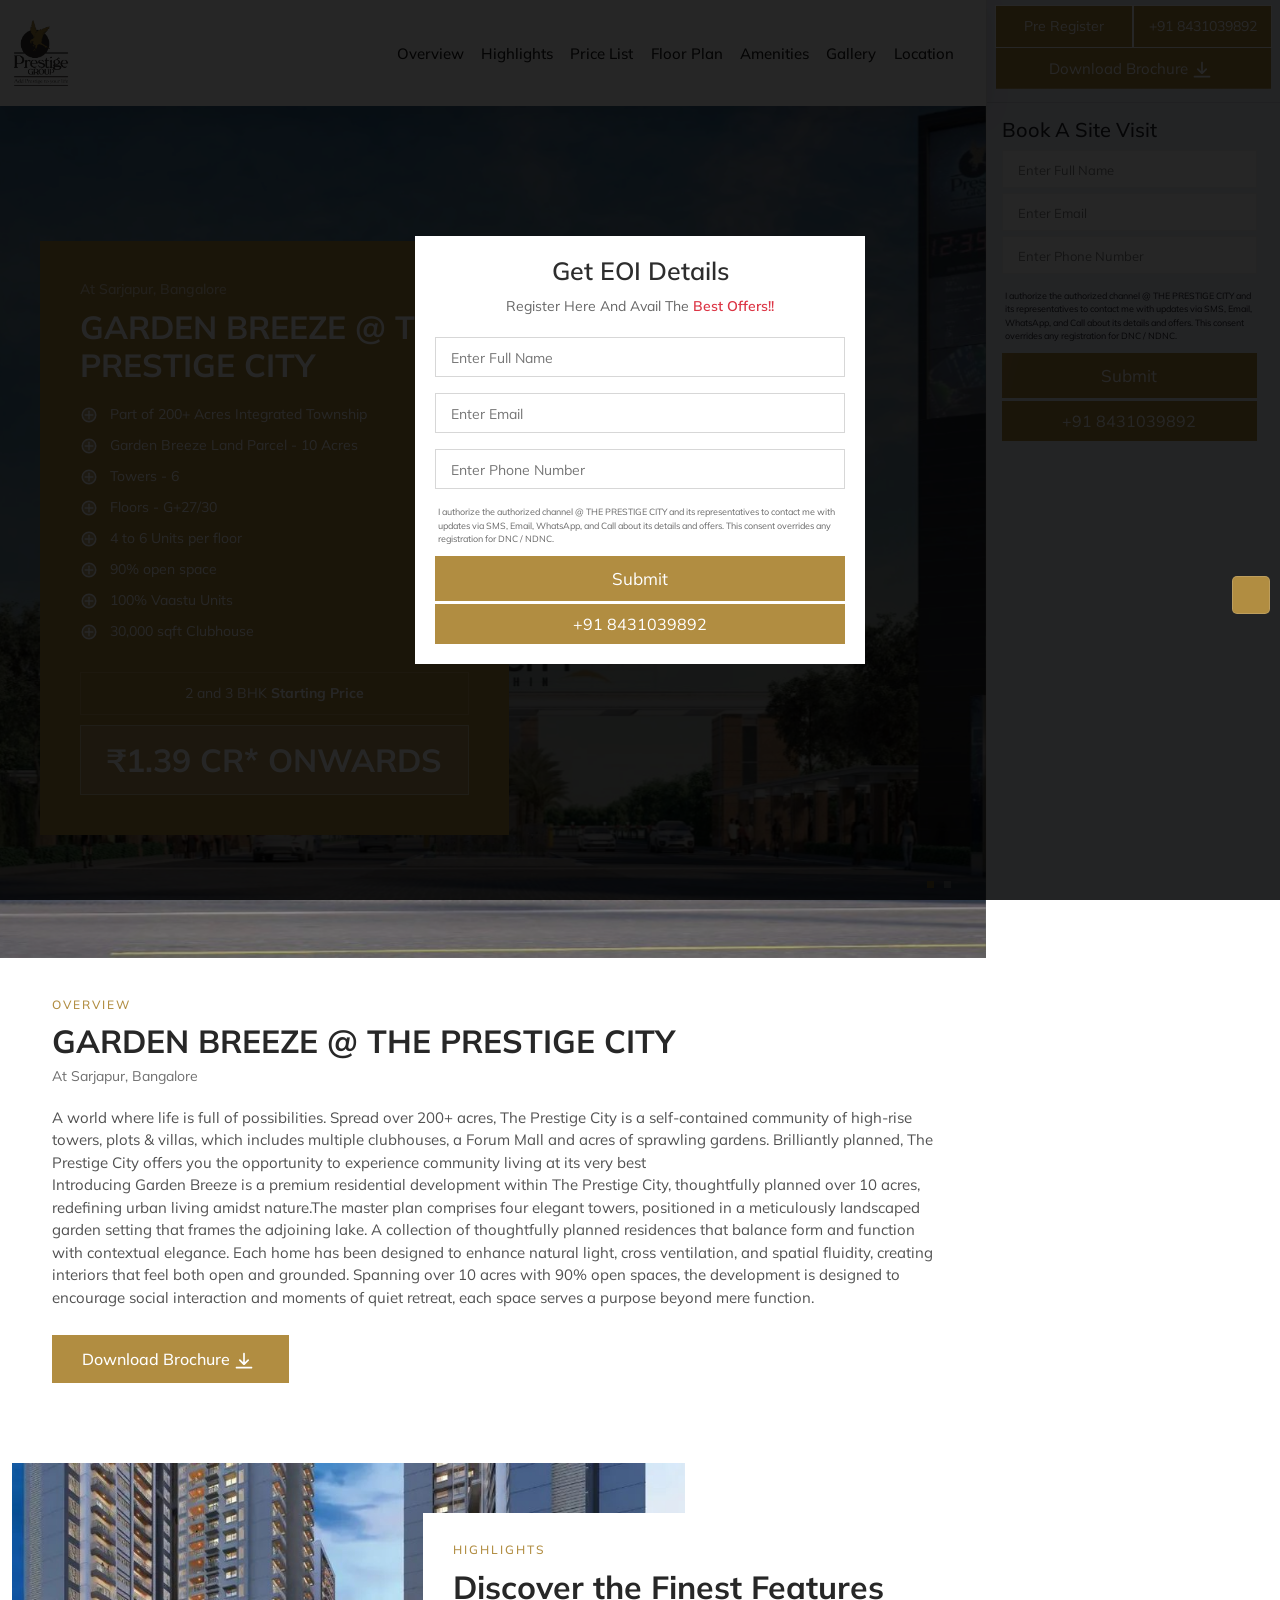
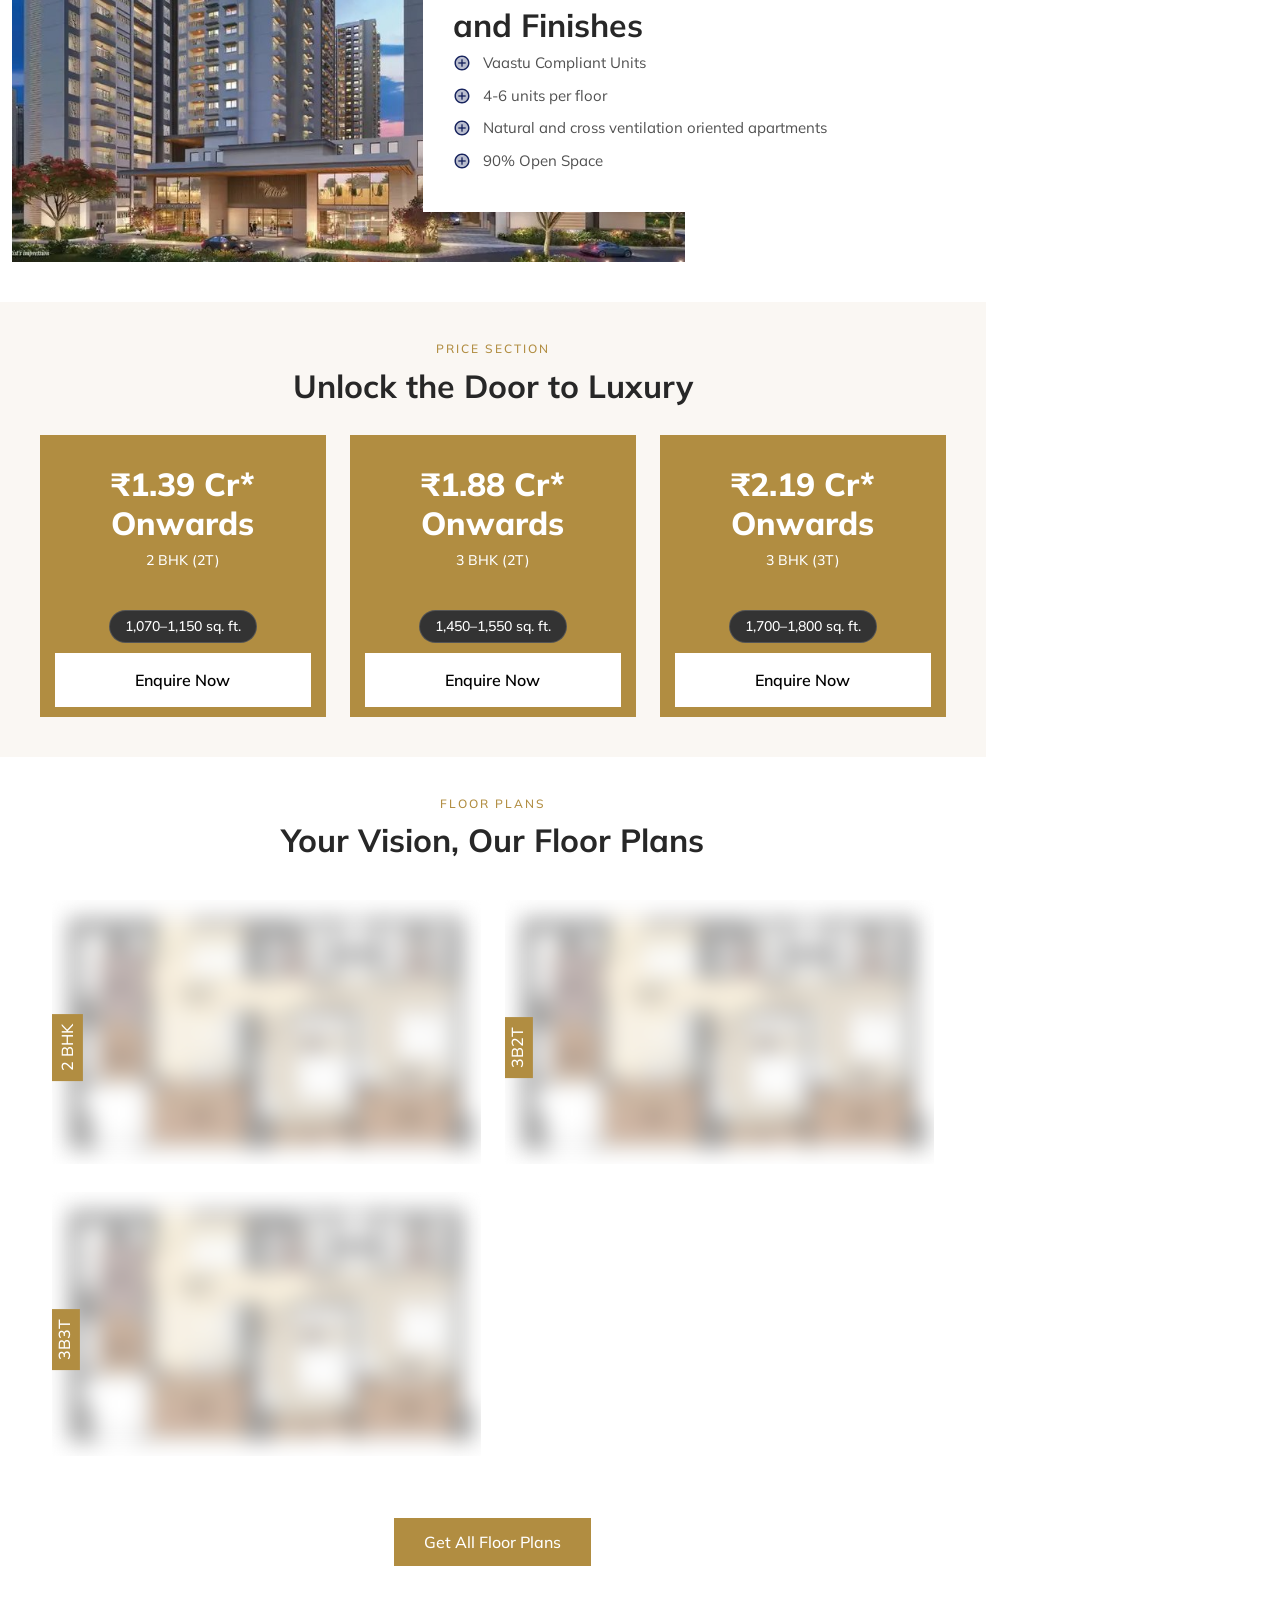
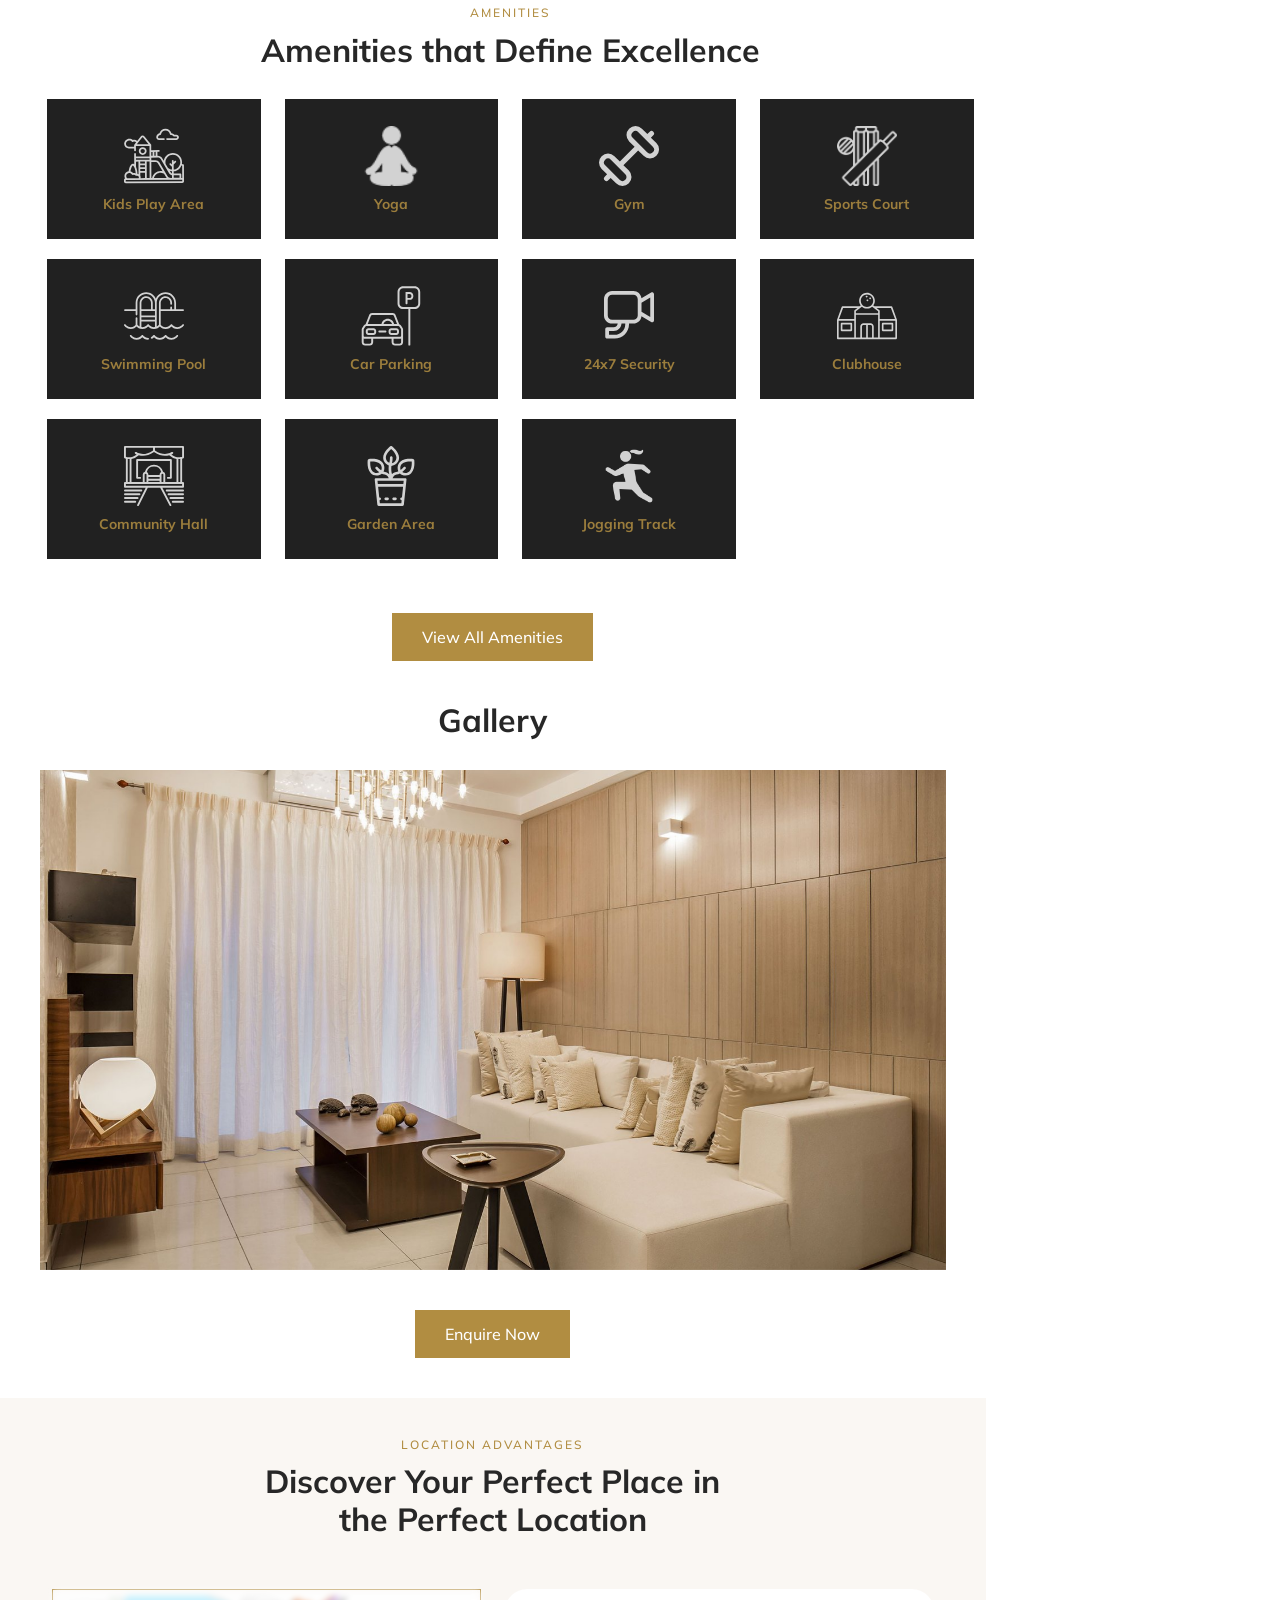
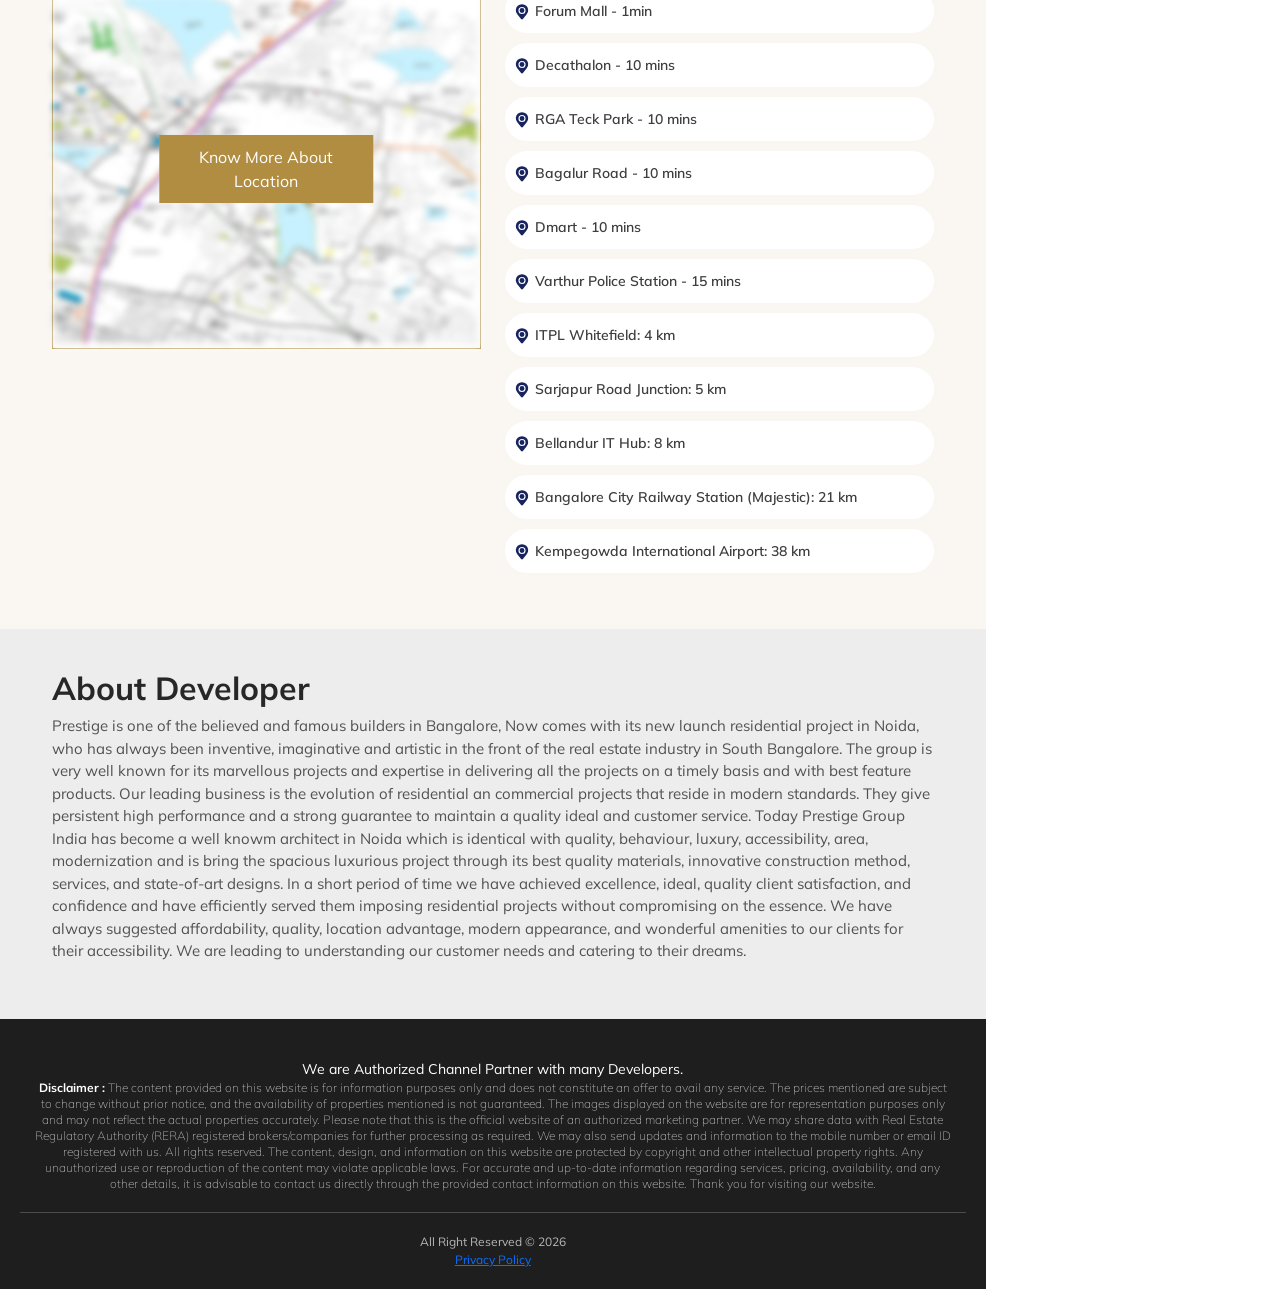
<file: index.html>
<!DOCTYPE html>
<html lang="en">

<head>
    <!-- Google Tag Manager -->
    <!-- <script>(function (w, d, s, l, i) {
            w[l] = w[l] || []; w[l].push({
                'gtm.start':
                    new Date().getTime(), event: 'gtm.js'
            }); var f = d.getElementsByTagName(s)[0],
                j = d.createElement(s), dl = l != 'dataLayer' ? '&l=' + l : ''; j.async = true; j.src =
                    'https://www.googletagmanager.com/gtm.js?id=' + i + dl; f.parentNode.insertBefore(j, f);
        })(window, document, 'script', 'dataLayer', 'GTM-WBSFJN4J');
    </script> -->
    <!-- End Google Tag Manager -->
    <!-- <script>
        function gtag_report_conversion(url) {
            var callback = function () {
                if (typeof (url) != 'undefined') {
                    window.location = url;
                }
            };
            gtag('event', 'conversion', {
                'send_to': 'AW-466915998/OFAbCKz1xqoZEJ6l0t4B',
                'event_callback': callback
            });
            return false;
        }
    </script> -->
    <!-- <script type="text/javascript">
        (function (c, l, a, r, i, t, y) {
            c[a] = c[a] || function () { (c[a].q = c[a].q || []).push(arguments) };
            t = l.createElement(r); t.async = 1; t.src = "https://www.clarity.ms/tag/" + i;
            y = l.getElementsByTagName(r)[0]; y.parentNode.insertBefore(t, y);
        })(window, document, "clarity", "script", "q2ebsunoy6");
    </script> -->

    <!-- Google tag (gtag.js) -->
    <!-- <script async="" src="https://www.googletagmanager.com/gtag/js?id=AW-466915998"></script> -->
    <meta charset="UTF-8">
    <meta http-equiv="X-UA-Compatible" content="IE=edge">
    <title>
        GARDEN BREEZE @ THE PRESTIGE CITY </title>
    <meta name="viewport" content="width=device-width, initial-scale=1.0">
    <meta name="description" content="">
    <meta name="keywords" content="">
    <style>
        :root {
            --primary-color: #B18D41;
            /* --primary-color:
                rgb(24, 36, 94); */
            --enquiry-color: #ffffff;
            /* --enquiry-color:
                rgb(82, 103, 160); */
            --amenities-color: #b18d41da;
            /* --amenities-color:
                rgb(44, 63, 126); */
        }

        .highlights::after {
            background-image: url('images/highlight.jpg');
        }

        .highlights_right ul li::after {
            background-image: url("data:image/svg+xml,%3Csvg xmlns='http://www.w3.org/2000/svg' viewBox='0 0 24 24'%3E%3Cpath fill='rgb(24, 36, 94)' d='M12 4c-4.41 0-8 3.59-8 8s3.59 8 8 8s8-3.59 8-8s-3.59-8-8-8m5 9h-4v4h-2v-4H7v-2h4V7h2v4h4z' opacity='0.3'/%3E%3Cpath fill='rgb(24, 36, 94)' d='M12 2C6.49 2 2 6.49 2 12s4.49 10 10 10s10-4.49 10-10S17.51 2 12 2m0 18c-4.41 0-8-3.59-8-8s3.59-8 8-8s8 3.59 8 8s-3.59 8-8 8m1-13h-2v4H7v2h4v4h2v-4h4v-2h-4z'/%3E%3C/svg%3E");
        }

        .location_details ul li::after {
            background-image: url("data:image/svg+xml,%3Csvg xmlns='http://www.w3.org/2000/svg' viewBox='0 0 24 24'%3E%3Cpath fill='rgb(24, 36, 94)' d='M8.75 10a3.25 3.25 0 1 1 6.5 0a3.25 3.25 0 0 1-6.5 0'/%3E%3Cpath fill='rgb(24, 36, 94)' fill-rule='evenodd' d='M3.774 8.877a8.04 8.04 0 0 1 8.01-7.377h.432a8.04 8.04 0 0 1 8.01 7.377a8.7 8.7 0 0 1-1.933 6.217L13.5 20.956a1.937 1.937 0 0 1-3 0l-4.792-5.862a8.7 8.7 0 0 1-1.934-6.217M12 5.25a4.75 4.75 0 1 0 0 9.5a4.75 4.75 0 0 0 0-9.5' clip-rule='evenodd'/%3E%3C/svg%3E");
        }
    </style>
    <link rel="icon" href="logoo.png" type="image/x-icon">
    <link rel="preconnect" href="https://fonts.googleapis.com">
    <link rel="preconnect" href="https://fonts.gstatic.com" crossorigin="">
    <link href="https://fonts.googleapis.com/css2?family=Mulish:ital,wght@0,200..1000;1,200..1000&display=swap"
        rel="stylesheet">
    <link href="css/bootstrap.min.css" rel="stylesheet" crossorigin="anonymous">
    <link rel="stylesheet" href="css/style.css">
    <link rel="stylesheet" href="css/custom.css">

    <link rel="stylesheet" href="css/nav.css">
    <link rel="stylesheet" href="css/responsive.css">
    <link rel="stylesheet" href="css/owl.carousel.min.css">
    <link rel="stylesheet" href="css/owl.theme.default.css">
    <link rel="stylesheet" href="css/aos.css">
    <link rel="stylesheet" href="css/lightbox.min.css">

</head>

<body>
    <!-- Google Tag Manager (noscript) -->
    <!-- <noscript><iframe src="https://www.googletagmanager.com/ns.html?id=GTM-WBSFJN4J" height="0" width="0"
            style="display:none;visibility:hidden"></iframe></noscript> -->
    <!-- End Google Tag Manager (noscript) -->
    <!-- delayed popup -5s -->
    <div id="bkgOverlay" class="backgroundOverlay"></div>
    <div id="delayedPopup" class="delayedPopupWindow">
        <a id="btnClose" title="Click here to close this deal box."><iconify-icon
                icon="ion:close-outline"></iconify-icon></a>
        <div id="mc_embed_signup">
            <div class="delayed_popup_right">
                <div class="enquiry_title">
                    <h6>Get EOI Details</h6>
                    <p>Register Here And Avail The <span class="text_red blink-soft">Best Offers!!</span></p>
                </div>
                <div class="enquiry_form">

                    <form name="cntform2" id="gardenBreezePopupForm">
                        <input id="gbp-name" type="text" name="name" placeholder="Enter Full Name" required="">
                        <input id="gbp-email" type="email" name="email" placeholder="Enter Email" required="">
                        <input id="gbp-phone" type="tel" name="number" placeholder="Enter Phone Number"
                            oninput="validateIndianNumber(this)" required="">

                        <div class="inp-box">
                            <iconify-icon icon="ion:checkbox"></iconify-icon>
                            I authorize the authorized channel @ THE PRESTIGE CITY and its representatives to contact me
                            with updates via SMS, Email, WhatsApp, and Call about its details and offers. This consent
                            overrides any registration for DNC / NDNC.
                        </div>

                        <p id="gbpSuccess" style="display:none; color:green; margin-bottom:8px; font-weight:600;">✅
                            Enquiry submitted successfully!</p>
                        <p id="gbpError" style="display:none; color:red; margin-bottom:8px; font-weight:600;">❌
                            Something went wrong. Please try again.</p>

                        <button type="submit" class="btn--glow" id="gbpSubmitBtn">Submit</button>
                        <a href="tel: +918431039892" class="contact_link orange-bar">+91 8431039892</a>
                    </form>
                </div>
            </div>
        </div>
    </div>
    <!-- delayed popup -->


    <!-- fix icons -->
    <div class="fix_icons">
        <a href="tel:+918431039892" class="fico">
            <iconify-icon icon="ph:phone" style="color: #fff"></iconify-icon>
        </a>

        <a href="https://api.whatsapp.com/send?phone=918431039892&text=I%27m+interested+in+GARDEN+BREEZE+%40+THE+PRESTIGE+CITY.+Share+me+the+details."
            class="whts" target="_blank">
            <iconify-icon icon="logos:whatsapp-icon"></iconify-icon>
        </a>

    </div>
    <!-- fix icons end -->
    <section class="mojopg">
        <div class="left-side">
            <!-- navbar starts -->
            <nav class="navbar">
                <div class="container">
                    <section class="wrapper">
                        <a href="#home" class="brand "><span style="color:#000;font-weight:700;"><img
                                    src="images/logo.png"></span></a>
                        <button type="button" class="burger" id="burger">
                            <span class="burger-line"></span>
                            <span class="burger-line"></span>
                            <span class="burger-line"></span>
                            <span class="burger-line"></span>
                        </button>
                        <div class="menu" id="menu">
                            <ul class="menu-inner">
                                <li class="menu-item"><a href="#overview" class="menu-link">Overview</a></li>
                                <li class="menu-item"><a href="#highlights" class="menu-link">Highlights</a></li>
                                <li class="menu-item"><a href="#price_list" class="menu-link">Price List</a></li>
                                <li class="menu-item"><a href="#floor_plans" class="menu-link">Floor Plan</a></li>
                                <li class="menu-item"><a href="#amenities" class="menu-link">Amenities</a></li>
                                <li class="menu-item"><a href="#gallery" class="menu-link">Gallery</a></li>
                                <li class="menu-item"><a href="#location" class="menu-link">Location</a></li>
                            </ul>
                        </div>
                    </section>
                </div>
            </nav>
            <!-- navbar ends -->
            <section class="banner-section" id="home">


                <div class="banner-main-div">
                    <div class="owl-carousel" id="main-slider">
                        <div class="item"><img src="images/banner1.jpg" alt="slide"></div>
                        <div class="item"><img src="images/banner2.jpg" alt="slide"></div>
                    </div>
                    <div class="slider-content-div common_padding_left ">
                        <div>
                            <div class="highlight_wrap">
                                <h6>At Sarjapur, Bangalore</h6>
                                <h1>GARDEN BREEZE @ THE PRESTIGE CITY</h1>
                                <ul>
                                    <li>Part of 200+ Acres Integrated Township</li>
                                    <li>Garden Breeze Land Parcel - 10 Acres</li>
                                    <li>Towers - 6</li>
                                    <li>Floors - G+27/30</li>
                                    <li>4 to 6 Units per floor</li>
                                    <li>90% open space</li>
                                    <li>100% Vaastu Units</li>
                                    <li>30,000 sqft Clubhouse</li>
                                </ul>
                                <p class="text">2 and 3 BHK
                                    <strong>Starting Price</strong>
                                </p>
                                <span>₹1.39 Cr* Onwards</span>
                            </div>
                        </div>

                    </div>
                </div>
            </section>
            <div class="bottomfix">
                <div class="orange-bar">
                    <a href="https://api.whatsapp.com/send?phone=918431039892&text=I%27m+interested+in+GARDEN+BREEZE+%40+THE+PRESTIGE+CITY.+Share+me+the+details."
                        data-gtm-event="get_price_click"><iconify-icon icon="ep:download"></iconify-icon>Floor plans</a>
                </div>
                <div class="orange-bar">
                    <a
                        href="https://api.whatsapp.com/send?phone=918431039892&text=I%27m+interested+in+GARDEN+BREEZE+%40+THE+PRESTIGE+CITY.+Share+me+the+details."><iconify-icon
                            icon="ep:download"></iconify-icon>Location Map</a>
                </div>
                <div class="orange-bar">
                    <a href="https://api.whatsapp.com/send?phone=918431039892&text=I%27m+interested+in+GARDEN+BREEZE+%40+THE+PRESTIGE+CITY.+Share+me+the+details."
                        data-gtm-event="download_brochure_click"><iconify-icon
                            icon="ep:download"></iconify-icon>Brochure</a>
                </div>
            </div>
            <div class="right-side response-view">

                <div class="fixed-form">
                    <div class="form-head">
                        <h5 style="padding: 10px; font-weight: 700;">Get EOI Details</h5>
                    </div>
                    <div class="service-form-div">

                        <form name="cntform2" id="gardenBreezeEoiForm">
                            <input id="gbe-name" type="text" name="name" placeholder="Enter Full Name" required="">
                            <input id="gbe-email" type="email" name="email" placeholder="Enter Email" required="">
                            <input id="gbe-phone" type="tel" name="number" placeholder="Enter Phone Number"
                                oninput="validateIndianNumber(this)" required="">

                            <div class="tc">
                                <iconify-icon icon="ion:checkbox"></iconify-icon>
                                I authorize the authorized channel @ THE PRESTIGE CITY and its representatives to
                                contact me with updates via SMS, Email, WhatsApp, and Call about its details and offers.
                                This consent overrides any registration for DNC / NDNC.
                            </div>

                            <p id="gbeSuccess" style="display:none; color:green; margin-bottom:8px; font-weight:600;">✅
                                Enquiry submitted successfully!</p>
                            <p id="gbeError" style="display:none; color:red; margin-bottom:8px; font-weight:600;">❌
                                Something went wrong. Please try again.</p>

                            <button type="submit" class="btn--glow" id="gbeSubmitBtn">Get EOI Details</button>
                        </form>
                    </div>
                </div>
            </div>

            <div class="main-section-padding">
                <!-- sliderbottom section -->
                <section id="overview"
                    class="section common_padding_top common_padding_bottom bg-white common_paragraph common_padding_left common_padding_right ">
                    <div class="container">
                        <div class="row flex_reverse">
                            <div class="col-lg-12">
                                <div class="mainsectionrt">
                                    <h4 class="common_sub_head_blk textblue">Overview</h4>
                                    <h3 class="main_head">
                                        GARDEN BREEZE @ THE PRESTIGE CITY </h3>
                                    <span>At Sarjapur, Bangalore</span>
                                    <p>
                                        A world where life is full of possibilities. Spread over 200+ acres, The
                                        Prestige City is a self-contained community of high-rise towers, plots & villas,
                                        which includes multiple clubhouses, a Forum Mall and acres of sprawling gardens.
                                        Brilliantly planned, The Prestige City offers you the opportunity to experience
                                        community living at its very best
                                        <br>
                                        Introducing Garden Breeze is a premium residential development within The
                                        Prestige City, thoughtfully planned over 10 acres, redefining urban living
                                        amidst nature.The master plan comprises four elegant towers, positioned in a
                                        meticulously landscaped garden setting that frames the adjoining lake. A
                                        collection of thoughtfully planned residences that balance form and function
                                        with contextual elegance. Each home has been designed to enhance natural light,
                                        cross ventilation, and spatial fluidity, creating interiors that feel both open
                                        and grounded. Spanning over 10 acres with 90% open spaces, the development is
                                        designed to encourage social interaction and moments of quiet retreat, each
                                        space serves a purpose beyond mere function.
                                    </p>
                                    <a href="https://api.whatsapp.com/send?phone=918431039892&text=I%27m+interested+in+GARDEN+BREEZE+%40+THE+PRESTIGE+CITY.+Share+me+the+details."
                                        target="_blank" class="btn2" data-gtm-event="download_brochure_click">Download
                                        Brochure <img class="dwnload" src="images/download.svg" alt=""></a>
                                </div>
                            </div>
                        </div>
                    </div>
                </section>
                <!-- sliderbottom section -->
                <!-- highlights -->
                <section id="highlights" class="common_padding_top common_padding_bottom common_paragraph section">
                    <div class="container">
                        <div class="highlights">
                            <div class="row">
                                <div class="col-lg-5">
                                    <div class="highlights_left">
                                        <img src="images/highlight.jpg" alt="">
                                    </div>
                                </div>
                                <div class="col-lg-7">
                                    <div class="highlights_right">
                                        <h4 class="common_sub_head_blk textblue">Highlights</h4>
                                        <h3 class="main_head">Discover the Finest Features and Finishes</h3>
                                        <ul>

                                            <li>
                                                Vaastu Compliant Units
                                            </li>

                                            <li>
                                                4-6 units per floor
                                            </li>

                                            <li>
                                                Natural and cross ventilation oriented apartments
                                            </li>

                                            <li>
                                                90% Open Space
                                            </li>
                                        </ul>
                                    </div>
                                </div>
                            </div>
                        </div>
                    </div>
                </section>
                <!-- highlights -->
                <!-- pricing section -->
                <section
                    class="welcome-section section common_padding_top  common_padding_bottom bg-blue1 common_padding_left common_padding_right"
                    id="price_list">
                    <div class="head_centre">
                        <h4 class="common_sub_head_blk textblue">Price Section</h4>
                        <h3 class="main_head">Unlock the Door to Luxury</h3>
                    </div>

                    <div class="row justify-content-center" id="priceslider">

                        <div class="col-lg-4 col-sm-6 prices_slider_item">
                            <div class="price_detail_wrap">
                                <div class="price_detail_top">
                                    <h3>₹1.39 Cr* Onwards</h3>
                                    <h5>2 BHK (2T)</h5>
                                    <div class="pricing">
                                        <div class="detail_wrap">
                                            <h6>1,070–1,150 sq. ft.</h6>
                                        </div>
                                    </div>
                                    <a class="price_break_btn btn--glow" style="color: black"
                                        href="https://api.whatsapp.com/send?phone=918431039892&text=I%27m+interested+in+GARDEN+BREEZE+%40+THE+PRESTIGE+CITY.+Share+me+the+details."
                                        target="_blank" data-gtm-event="get_price_click">Enquire Now</a>
                                </div>
                            </div>
                        </div>

                        <div class="col-lg-4 col-sm-6 prices_slider_item">
                            <div class="price_detail_wrap">
                                <div class="price_detail_top">
                                    <h3>₹1.88 Cr* Onwards</h3>
                                    <h5>3 BHK (2T)</h5>
                                    <div class="pricing">
                                        <div class="detail_wrap">
                                            <h6>1,450–1,550 sq. ft.</h6>
                                        </div>
                                    </div>
                                    <a class="price_break_btn btn--glow" style="color: black"
                                        href="https://api.whatsapp.com/send?phone=918431039892&text=I%27m+interested+in+GARDEN+BREEZE+%40+THE+PRESTIGE+CITY.+Share+me+the+details."
                                        target="_blank" data-gtm-event="get_price_click">Enquire Now</a>
                                </div>
                            </div>
                        </div>

                        <div class="col-lg-4 col-sm-6 prices_slider_item">
                            <div class="price_detail_wrap">
                                <div class="price_detail_top">
                                    <h3>₹2.19 Cr* Onwards</h3>
                                    <h5>3 BHK (3T)</h5>
                                    <div class="pricing">
                                        <div class="detail_wrap">
                                            <h6>1,700–1,800 sq. ft.</h6>
                                        </div>
                                    </div>
                                    <a class="price_break_btn btn--glow" style="color: black"
                                        href="https://api.whatsapp.com/send?phone=918431039892&text=I%27m+interested+in+GARDEN+BREEZE+%40+THE+PRESTIGE+CITY.+Share+me+the+details."
                                        target="_blank" data-gtm-event="get_price_click">Enquire Now</a>
                                </div>
                            </div>
                        </div>
                    </div>
                </section>
                <!-- pricing section -->
                <!-- Floor plan section -->
                <section id="floor_plans"
                    class="section common_padding_top common_padding_bottom  common_padding_left common_padding_right">
                    <div class="container">
                        <div class="floor_pian_title">
                            <h4 class="common_sub_head_blk textblue">Floor Plans</h4>
                            <h3 class="main_head">Your Vision, Our Floor Plans</h3>
                        </div>
                        <div class="row">

                            <div class="col-lg-6 col-sm-6">
                                <a href="https://api.whatsapp.com/send?phone=918431039892&text=I%27m+interested+in+GARDEN+BREEZE+%40+THE+PRESTIGE+CITY.+Share+me+the+details."
                                    class="floor_plans">
                                    <div class="floor_plan_head">
                                        <h6>2 BHK</h6>
                                    </div>
                                    <div class="floor_plan_image">
                                        <img src="images/plan1.jpg" alt="">
                                    </div>
                                </a>
                            </div>

                            <div class="col-lg-6 col-sm-6">
                                <a href="https://api.whatsapp.com/send?phone=918431039892&text=I%27m+interested+in+GARDEN+BREEZE+%40+THE+PRESTIGE+CITY.+Share+me+the+details."
                                    class="floor_plans">
                                    <div class="floor_plan_head">
                                        <h6>3B2T</h6>
                                    </div>
                                    <div class="floor_plan_image">
                                        <img src="images/plan1.jpg" alt="">
                                    </div>
                                </a>
                            </div>

                            <div class="col-lg-6 col-sm-6">
                                <a href="https://api.whatsapp.com/send?phone=918431039892&text=I%27m+interested+in+GARDEN+BREEZE+%40+THE+PRESTIGE+CITY.+Share+me+the+details."
                                    class="floor_plans">
                                    <div class="floor_plan_head">
                                        <h6>3B3T</h6>
                                    </div>
                                    <div class="floor_plan_image">
                                        <img src="images/plan1.jpg" alt="">
                                    </div>
                                </a>
                            </div>
                        </div>
                        <div class="text-center mt-4">
                            <a href="https://api.whatsapp.com/send?phone=918431039892&text=I%27m+interested+in+GARDEN+BREEZE+%40+THE+PRESTIGE+CITY.+Share+me+the+details."
                                target="_blank" class="btn2">Get All Floor Plans</a>
                        </div>
                    </div>
                </section>
                <!-- Floor plan section -->
                <!-- amenities -->
                <section id="amenities" class=" common_padding_bottom section">
                    <div class="container">
                        <div class="amenities">
                            <div class="head_centre">
                                <h4 class="common_sub_head_blk textblue">Amenities</h4>
                                <h3 class="main_head">Amenities that Define Excellence</h3>
                            </div>
                            <div class="row mt-4">

                                <div class="col-lg-3 col-sm-4 col-6">
                                    <div class="amenities_wrap">
                                        <div><img src="images/kids-play-area.svg" alt="">
                                            <h6>Kids Play Area</h6>
                                        </div>
                                    </div>
                                </div>

                                <div class="col-lg-3 col-sm-4 col-6">
                                    <div class="amenities_wrap">
                                        <div><img src="images/yoga-activity-amenities.webp" alt="">
                                            <h6>Yoga</h6>
                                        </div>
                                    </div>
                                </div>

                                <div class="col-lg-3 col-sm-4 col-6">
                                    <div class="amenities_wrap">
                                        <div><img src="images/gym.svg" alt="">
                                            <h6>Gym</h6>
                                        </div>
                                    </div>
                                </div>

                                <div class="col-lg-3 col-sm-4 col-6">
                                    <div class="amenities_wrap">
                                        <div><img src="images/cricket.png" alt="">
                                            <h6>Sports Court</h6>
                                        </div>
                                    </div>
                                </div>

                                <div class="col-lg-3 col-sm-4 col-6">
                                    <div class="amenities_wrap">
                                        <div><img src="images/swimming-pool.svg" alt="">
                                            <h6>Swimming Pool</h6>
                                        </div>
                                    </div>
                                </div>

                                <div class="col-lg-3 col-sm-4 col-6">
                                    <div class="amenities_wrap">
                                        <div><img src="images/surface-car-parking.svg" alt="">
                                            <h6>Car Parking</h6>
                                        </div>
                                    </div>
                                </div>

                                <div class="col-lg-3 col-sm-4 col-6">
                                    <div class="amenities_wrap">
                                        <div><img src="images/cctv.svg" alt="">
                                            <h6>24x7 Security</h6>
                                        </div>
                                    </div>
                                </div>

                                <div class="col-lg-3 col-sm-4 col-6">
                                    <div class="amenities_wrap">
                                        <div><img src="images/clubhouse.svg" alt="">
                                            <h6>Clubhouse</h6>
                                        </div>
                                    </div>
                                </div>

                                <div class="col-lg-3 col-sm-4 col-6">
                                    <div class="amenities_wrap">
                                        <div><img src="images/multipurpose-hall.svg" alt="">
                                            <h6>Community Hall</h6>
                                        </div>
                                    </div>
                                </div>

                                <div class="col-lg-3 col-sm-4 col-6">
                                    <div class="amenities_wrap">
                                        <div><img src="images/garden.svg" alt="">
                                            <h6>Garden Area</h6>
                                        </div>
                                    </div>
                                </div>

                                <div class="col-lg-3 col-sm-4 col-6">
                                    <div class="amenities_wrap">
                                        <div><img src="images/jogging-track.png" alt="">
                                            <h6>Jogging Track</h6>
                                        </div>
                                    </div>
                                </div>
                            </div>
                        </div>
                        <div class="text-center mt-4">
                            <a href="https://api.whatsapp.com/send?phone=918431039892&text=I%27m+interested+in+GARDEN+BREEZE+%40+THE+PRESTIGE+CITY.+Share+me+the+details."
                                target="_blank" class="btn2">View All Amenities</a>
                        </div>
                    </div>
                </section>
                <!-- amenities -->


                <!-- Gallery section -->
                <section
                    class="our-works section  common_padding_bottom bg-white common_padding_left common_padding_right"
                    id="gallery">
                    <div class="work-head">
                        <h3 class="main_head">Gallery</h3>
                    </div>
                    <div class="owl-carousel" id="banner-slider">

                        <div class="item">
                            <a href="images/gallery1.jpg" data-lightbox="gallery" class="gallery_image">
                                <img src="images/gallery1.jpg" alt="">
                            </a>
                        </div>

                        <div class="item">
                            <a href="images/gallery2.jpg" data-lightbox="gallery" class="gallery_image">
                                <img src="images/gallery2.jpg" alt="">
                            </a>
                        </div>

                        <div class="item">
                            <a href="images/gallery3.jpg" data-lightbox="gallery" class="gallery_image">
                                <img src="images/gallery3.jpg" alt="">
                            </a>
                        </div>

                        <div class="item">
                            <a href="images/gallery4.jpg" data-lightbox="gallery" class="gallery_image">
                                <img src="images/gallery4.jpg" alt="">
                            </a>
                        </div>
                    </div>
                    <div class="text-center mt-4">
                        <a href="https://api.whatsapp.com/send?phone=918431039892&text=I%27m+interested+in+GARDEN+BREEZE+%40+THE+PRESTIGE+CITY.+Share+me+the+details."
                            target="_blank" class="btn2">Enquire Now</a>
                    </div>
                </section>
                <!-- Gallery section -->
                <!-- Location -->
                <section id="location"
                    class="bg-blue1 section common_padding_top common_padding_bottom common_padding_left common_padding_right">
                    <div class="container">
                        <div class="head_centre">
                            <h4 class="common_sub_head_blk textblue">Location Advantages</h4>
                            <h3 class="main_head">Discover Your Perfect Place in the Perfect Location</h3>

                        </div>

                        <div class="location_wrap">
                            <div class="row">
                                <div class="col-lg-6 col-md-12">
                                    <div class="row">
                                        <div class="col-lg-12">
                                            <a href="https://api.whatsapp.com/send?phone=918431039892&text=I%27m+interested+in+GARDEN+BREEZE+%40+THE+PRESTIGE+CITY.+Share+me+the+details."
                                                target="_blank" class="location_map">
                                                <span>Know More About Location</span>
                                                <img src="images/lp.jpg" alt="map">
                                            </a>
                                        </div>
                                    </div>

                                </div>
                                <div class="col-lg-6 col-md-12">
                                    <div class="location_details">
                                        <div>
                                            <ul>

                                                <li>
                                                    Forum Mall - 1min
                                                </li>

                                                <li>
                                                    Decathalon - 10 mins
                                                </li>

                                                <li>
                                                    RGA Teck Park - 10 mins
                                                </li>

                                                <li>
                                                    Bagalur Road - 10 mins
                                                </li>

                                                <li>
                                                    Dmart - 10 mins
                                                </li>

                                                <li>
                                                    Varthur Police Station - 15 mins
                                                </li>

                                                <li>
                                                    ITPL Whitefield: 4 km
                                                </li>

                                                <li>
                                                    Sarjapur Road Junction: 5 km
                                                </li>

                                                <li>
                                                    Bellandur IT Hub: 8 km
                                                </li>

                                                <li>
                                                    Bangalore City Railway Station (Majestic): 21 km
                                                </li>

                                                <li>
                                                    Kempegowda International Airport: 38 km
                                                </li>
                                            </ul>
                                        </div>
                                    </div>
                                </div>
                            </div>
                        </div>
                    </div>
                </section>
                <!-- Location -->

                <!-- about -->
                <section id="about"
                    class="common_padding_top common_padding_bottom common_paragraph common_padding_left common_padding_right">
                    <div class="container">
                        <div class="row">
                            <div class="col-lg-12 col-md-12">
                                <div class="vst_left">
                                    <div>
                                        <h3 class="main_head">About Developer</h3>
                                        <p>Prestige is one of the believed and famous builders in Bangalore, Now comes
                                            with its new launch residential project in Noida, who has always been
                                            inventive, imaginative and artistic in the front of the real estate industry
                                            in South Bangalore. The group is very well known for its marvellous projects
                                            and expertise in delivering all the projects on a timely basis and with best
                                            feature products. Our leading business is the evolution of residential an
                                            commercial projects that reside in modern standards. They give persistent
                                            high performance and a strong guarantee to maintain a quality ideal and
                                            customer service. Today Prestige Group India has become a well knowm
                                            architect in Noida which is identical with quality, behaviour, luxury,
                                            accessibility, area, modernization and is bring the spacious luxurious
                                            project through its best quality materials, innovative construction method,
                                            services, and state-of-art designs. In a short period of time we have
                                            achieved excellence, ideal, quality client satisfaction, and confidence and
                                            have efficiently served them imposing residential projects without
                                            compromising on the essence. We have always suggested affordability,
                                            quality, location advantage, modern appearance, and wonderful amenities to
                                            our clients for their accessibility. We are leading to understanding our
                                            customer needs and catering to their dreams.</p>
                                    </div>
                                </div>
                            </div>
                        </div>
                    </div>
                </section>
                <!-- about -->
            </div>
            <footer>
                <div class="container">
                    <div class="ftr_top">
                        <span>We are Authorized Channel Partner with many Developers.</span>
                        <p><strong>Disclaimer :</strong> The content provided on this website is for information
                            purposes only and does not constitute an offer to avail any service. The prices mentioned
                            are subject to change without prior notice, and the availability of properties mentioned is
                            not guaranteed. The images displayed on the website are for representation purposes only and
                            may not reflect the actual properties accurately. Please note that this is the official
                            website of an authorized marketing partner. We may share data with Real Estate Regulatory
                            Authority (RERA) registered brokers/companies for further processing as required. We may
                            also send updates and information to the mobile number or email ID registered with us. All
                            rights reserved. The content, design, and information on this website are protected by
                            copyright and other intellectual property rights. Any unauthorized use or reproduction of
                            the content may violate applicable laws. For accurate and up-to-date information regarding
                            services, pricing, availability, and any other details, it is advisable to contact us
                            directly through the provided contact information on this website. Thank you for visiting
                            our website.
                        </p>
                    </div>
                </div>
                <div class="copy_right">
                    <div class="container">
                        <p>All Right Reserved © 2026</p>
                    </div>
                    <div class="container">
                        <p>
                            <a href="./privacy-policy/">Privacy Policy</a>
                        </p>
                    </div>
                </div>
            </footer>
        </div>
        <div class="right-side">
            <div class="bar-section">
                <div class="contact_wrap">
                    <a href="https://api.whatsapp.com/send?phone=918431039892&text=I%27m+interested+in+GARDEN+BREEZE+%40+THE+PRESTIGE+CITY.+Share+me+the+details."
                        target="_blank">Pre Register</a>
                    <a href="tel: +918431039892">+91 8431039892</a>
                </div>
                <div class="bar-div">
                    <div class="orange-bar">
                        <a href="https://api.whatsapp.com/send?phone=918431039892&text=I%27m+interested+in+GARDEN+BREEZE+%40+THE+PRESTIGE+CITY.+Share+me+the+details."
                            target="_blank" data-gtm-event="download_brochure_click">Download Brochure <img
                                class="dwnload" src="images/download.svg" alt=""></a>
                    </div>
                </div>
            </div>


            <div class="fixed-form">
                <div class="form-head">
                    <h5>Book A Site Visit</h5>
                </div>
                <div class="service-form-div">

                    <form name="cntform2" id="gardenBreezeForm">
                        <input id="gb-name" type="text" name="name" placeholder="Enter Full Name" required="">
                        <input id="gb-email" type="email" name="email" placeholder="Enter Email" required="">
                        <input id="gb-phone" type="tel" name="number" placeholder="Enter Phone Number"
                            oninput="validateIndianNumber(this)" required="">

                        <div class="inp-box">
                            <iconify-icon icon="ion:checkbox"></iconify-icon>
                            I authorize the authorized channel @ THE PRESTIGE CITY and its representatives to contact me
                            with updates via SMS, Email, WhatsApp, and Call about its details and offers. This consent
                            overrides any registration for DNC / NDNC.
                        </div>

                        <p id="gbSuccess" style="display:none; color:green; margin-bottom:8px; font-weight:600;">✅
                            Enquiry submitted successfully!</p>
                        <p id="gbError" style="display:none; color:red; margin-bottom:8px; font-weight:600;">❌ Something
                            went wrong. Please try again.</p>

                        <button type="submit" class="btn--glow" id="gbSubmitBtn">Submit</button>
                        <a href="tel: +918431039892" class="contact_link orange-bar">+91 8431039892</a>
                    </form>
                </div>
            </div>
        </div>
    </section>
    <script>
        document.getElementById("gardenBreezeForm").addEventListener("submit", async function (e) {
            e.preventDefault();

            const submitBtn = document.getElementById("gbSubmitBtn");
            const successMsg = document.getElementById("gbSuccess");
            const errorMsg = document.getElementById("gbError");

            successMsg.style.display = "none";
            errorMsg.style.display = "none";

            const payload = {
                name: document.getElementById("gb-name").value.trim(),
                email: document.getElementById("gb-email").value.trim(),
                phone: document.getElementById("gb-phone").value.trim(),
                projectname: "Garden Breeze @ The Prestige City",
                leadtype: "Enquiry Form"
            };

            submitBtn.disabled = true;
            submitBtn.innerHTML = "Submitting...";

            try {
                const response = await fetch("https://emailjsfuntions-428145106157.asia-south1.run.app/garden-breeze-enquiry", {
                    method: "POST",
                    headers: { "Content-Type": "application/json" },
                    body: JSON.stringify(payload)
                });

                const result = await response.json();

                if (response.ok && result.success) {
                    successMsg.style.display = "block";
                    document.getElementById("gardenBreezeForm").reset();
                } else {
                    errorMsg.style.display = "block";
                }
            } catch (err) {
                console.error(err);
                errorMsg.style.display = "block";
            } finally {
                submitBtn.disabled = false;
                submitBtn.innerHTML = "Submit";
            }
        });
    </script>
    <script>
        document.getElementById("gardenBreezePopupForm").addEventListener("submit", async function (e) {
            e.preventDefault();

            const submitBtn = document.getElementById("gbpSubmitBtn");
            const successMsg = document.getElementById("gbpSuccess");
            const errorMsg = document.getElementById("gbpError");

            successMsg.style.display = "none";
            errorMsg.style.display = "none";

            const payload = {
                name: document.getElementById("gbp-name").value.trim(),
                email: document.getElementById("gbp-email").value.trim(),
                phone: document.getElementById("gbp-phone").value.trim(),
                projectname: "Garden Breeze @ The Prestige City",
                leadtype: "Enquiry Popup"
            };

            submitBtn.disabled = true;
            submitBtn.innerHTML = "Submitting...";

            try {
                const response = await fetch("https://emailjsfuntions-428145106157.asia-south1.run.app/garden-breeze-enquiry", {
                    method: "POST",
                    headers: { "Content-Type": "application/json" },
                    body: JSON.stringify(payload)
                });

                const result = await response.json();

                if (response.ok && result.success) {
                    successMsg.style.display = "block";
                    document.getElementById("gardenBreezePopupForm").reset();
                } else {
                    errorMsg.style.display = "block";
                }
            } catch (err) {
                console.error(err);
                errorMsg.style.display = "block";
            } finally {
                submitBtn.disabled = false;
                submitBtn.innerHTML = "Submit";
            }
        });
    </script>
    <script>
        document.getElementById("gardenBreezeEoiForm").addEventListener("submit", async function (e) {
            e.preventDefault();

            const submitBtn = document.getElementById("gbeSubmitBtn");
            const successMsg = document.getElementById("gbeSuccess");
            const errorMsg = document.getElementById("gbeError");

            successMsg.style.display = "none";
            errorMsg.style.display = "none";

            const payload = {
                name: document.getElementById("gbe-name").value.trim(),
                email: document.getElementById("gbe-email").value.trim(),
                phone: document.getElementById("gbe-phone").value.trim(),
                projectname: "Garden Breeze @ The Prestige City",
                leadtype: "EOI Details"
            };

            submitBtn.disabled = true;
            submitBtn.innerHTML = "Submitting...";

            try {
                const response = await fetch("https://emailjsfuntions-428145106157.asia-south1.run.app/garden-breeze-enquiry", {
                    method: "POST",
                    headers: { "Content-Type": "application/json" },
                    body: JSON.stringify(payload)
                });

                const result = await response.json();

                if (response.ok && result.success) {
                    successMsg.style.display = "block";
                    document.getElementById("gardenBreezeEoiForm").reset();
                } else {
                    errorMsg.style.display = "block";
                }
            } catch (err) {
                console.error(err);
                errorMsg.style.display = "block";
            } finally {
                submitBtn.disabled = false;
                submitBtn.innerHTML = "Get EOI Details";
            }
        });
    </script>

    <script src="js/jquery.min.js"></script>
    <script src="js/bootstrap.bundle.min.js"></script>
    <script src="js/iconify-icon.min.js"></script>
    <script src="js/owl.carousel.js"></script>
    <script src="js/lightbox.min.js"></script>
    <script src="js/aos.js"></script>


    <script>
        $('#testi-carousel').owlCarousel({
            loop: true,
            margin: 30,
            dots: true,
            nav: false,
            autoplay: true,
            items: 1,
        })
    </script>
    <script>
        $('#banner-slider').owlCarousel({
            loop: true,
            margin: 20,
            nav: false,
            dots: false,
            navText: [
                '<iconify-icon icon="iconamoon:arrow-left-2-thin"></iconify-icon>',
                '<iconify-icon icon="iconamoon:arrow-right-2-thin"></iconify-icon>',
            ],
            startPosition: 2,
            autoplay: true,
            autoplayTimeout: 4000,
            autoplaySpeed: 300,
            autoplayHoverPause: false,
            responsive: {
                0: {
                    items: 1
                },
                600: {
                    items: 1
                },
                1000: {
                    items: 1
                }
            }
        })
    </script>
    <script>
        $(function () {
            var owl = $("#main-slider");
            owl.owlCarousel({
                items: 1,
                margin: 0,
                loop: true,
                nav: false,
                dots: true,
                autoplay: true,
            });
        });

    </script>
    <script>
        function showPopup() {
            $("#bkgOverlay").fadeIn(400);
            $("#delayedPopup").fadeIn(400);
        }

        function hidePopup() {
            $("#bkgOverlay").fadeOut(400);
            $("#delayedPopup").fadeOut(300);
        }
        $(document).ready(function () {
            setTimeout(showPopup, 1000);
            setTimeout(showPopup, 10000);

            $("#btnClose").click(function (e) {
                e.preventDefault();
                hidePopup();
            });
        });
    </script>
    <script>
        const burgerMenu = document.getElementById("burger");
        const navbarMenu = document.getElementById("menu");

        burgerMenu.addEventListener("click", () => {
            burgerMenu.classList.toggle("is-active");
            navbarMenu.classList.toggle("is-active");

            if (navbarMenu.classList.contains("is-active")) {
                navbarMenu.style.maxHeight = navbarMenu.scrollHeight + "px";
            } else {
                navbarMenu.removeAttribute("style");
            }
        });

    </script>
    <script>
        document.addEventListener("DOMContentLoaded", function () {
            const navLinks = document.querySelectorAll(".menu-item a");

            function updateActiveNav() {
                const scrollPosition = window.scrollY;

                document.querySelectorAll(".section").forEach(section => {
                    const sectionId = section.getAttribute("id");
                    const navLink = document.querySelector(`.menu-item a[href="#${sectionId}"]`);

                    if (!navLink) return;

                    const sectionTop = section.offsetTop;

                    if (scrollPosition >= sectionTop - 100) {
                        navLinks.forEach(link => link.parentNode.classList.remove("active"));
                        navLink.parentNode.classList.add("active");
                    } else {
                        navLink.parentNode.classList.remove("active");
                    }
                });
            }

            window.addEventListener("scroll", updateActiveNav);
            updateActiveNav();
        });

    </script>
    <script>
        function validateIndianNumber(input) {

            input.value = input.value.replace(/\D/g, '');

            if (input.value.length > 10) {
                input.value = input.value.slice(0, 10);
            }

            if (input.value.length === 10 && !/^[6-9]\d{9}$/.test(input.value)) {
                alert('Please enter a valid Indian mobile number.');
                input.value = '';
            }
        }

        function disableSubmitButton(form) {
            const submitBtn = form.querySelector('button[type="submit"]');
            if (submitBtn) {
                submitBtn.disabled = true;
                submitBtn.textContent = 'Submitting...';
                submitBtn.style.cursor = "not-allowed";
                submitBtn.style.opacity = "0.7";
                submitBtn.style.pointerEvents = "none";
            }
        }

        function enableSubmitButton() {
            const submitBtn = document.querySelectorAll('button[type="submit"]');
            if (submitBtn) {
                submitBtn.forEach(btn => {
                    btn.disabled = false;
                    btn.textContent = 'Submit';
                    btn.style.cursor = "pointer";
                    btn.style.opacity = "1";
                    btn.style.pointerEvents = "auto";
                });
            }
        }

        window.addEventListener('pageshow', function (event) {
            enableSubmitButton();
        });

        // ---- GTM click tracking for links (Enquire Now / Brochure links etc.) ----
        document.addEventListener('DOMContentLoaded', function () {
            document.querySelectorAll('a[data-gtm-event]').forEach(function (el) {
                el.addEventListener('click', function () {
                    window.dataLayer = window.dataLayer || [];
                    window.dataLayer.push({ event: el.getAttribute('data-gtm-event') });
                });
            });
        });

        // ---- Form submit handling + GTM event push, with a short delay so the
        // GTM/GA4 hit has time to fire before the browser navigates away ----
        Array.from(document.querySelectorAll('form[name="cntform2"]')).forEach(form => {
            form.onsubmit = function (event) {
                event.preventDefault();

                const formData = new FormData(form);
                const data = Object.fromEntries(formData);
                const number = data.number;

                if (number.length !== 10) {
                    alert('Please enter 10 digit mobile number');
                    return false;
                }
                if (number.length === 10 && !/^[6-9]\d{9}$/.test(number)) {
                    alert('Please enter a valid Indian mobile number.');
                    return false;
                }

                disableSubmitButton(form);

                const gtmEvent = form.getAttribute('data-gtm-event');
                if (gtmEvent) {
                    window.dataLayer = window.dataLayer || [];
                    window.dataLayer.push({ event: gtmEvent });
                }

                setTimeout(function () {
                    form.submit();
                }, 250);

                return false;
            }
        });
    </script>


</body>

</html>
</file>
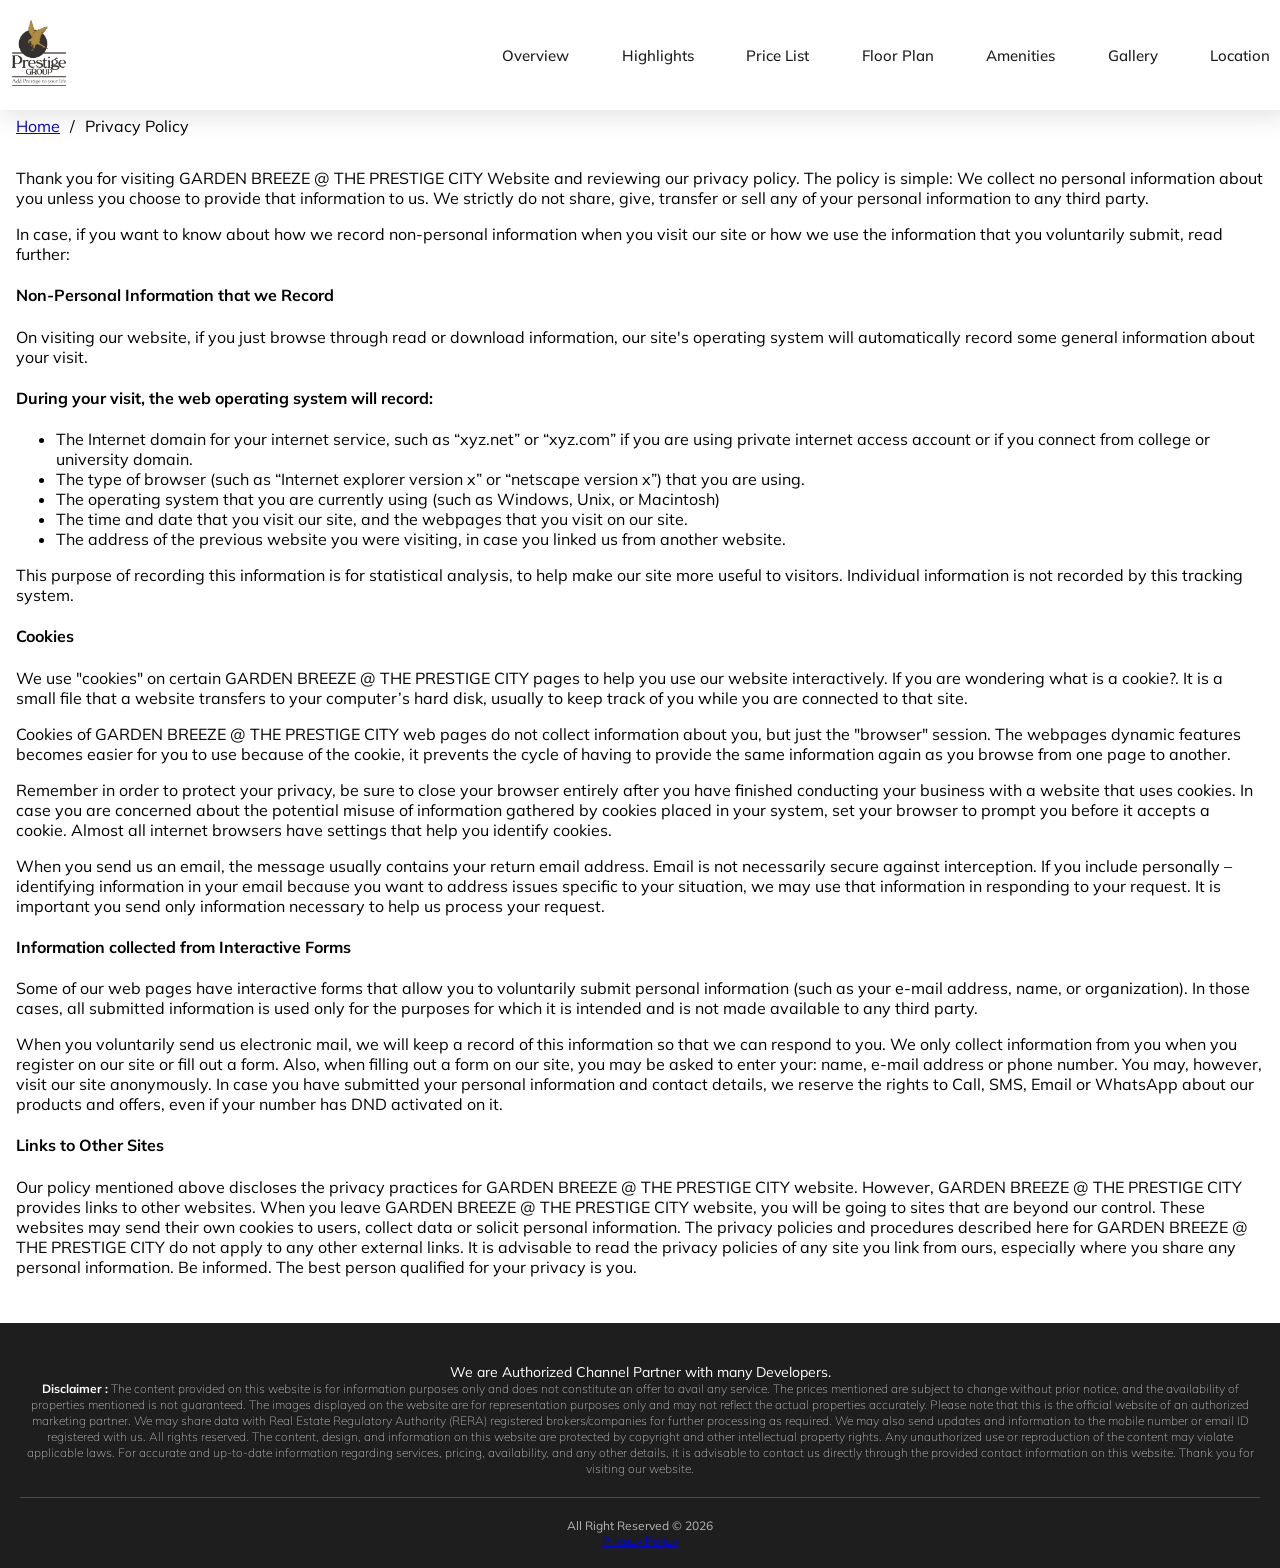
<file: privacy-policy/index.html>
<!DOCTYPE html><html lang="en"><head>
    <meta charset="UTF-8">
    <meta http-equiv="X-UA-Compatible" content="IE=edge">
    <title>Privacy Policy</title>
    <meta name="viewport" content="width=device-width, initial-scale=1.0">


    <link rel="icon" href="logoo.png" type="image/x-icon">
    <link rel="preconnect" href="https://fonts.googleapis.com">
    <link rel="preconnect" href="https://fonts.gstatic.com" crossorigin="">
    <link href="https://fonts.googleapis.com/css2?family=Mulish:ital,wght@0,200..1000;1,200..1000&display=swap" rel="stylesheet">
    <link rel="stylesheet" href="css/style.css">
    <link rel="stylesheet" href="css/custom.css">
    <link rel="stylesheet" href="css/nav.css">
    <link rel="stylesheet" href="css/responsive.css">    
    <style>
      :root {
          --primary-color: rgb(24, 36, 94);
          --amenities-color: rgb(44, 63, 126);
          --enquiry-color: rgb(82, 103, 160);
      }
  </style>
    <style>
        body {
            margin: 0;
        }

        footer {
            margin: 0 !important;
        }

        .privacy-policy {
            padding: 100px 16px 30px;
        }

        .privacy-policy .breadcrumb {
            display: flex;
            gap: 10px;
            align-items: center;
        }

        .privacy-policy .breadcrumb p::before {
            content: '/';
            padding-right: 10px;
        }

        .navbar {
            padding-left: 10px;
            width: 100%;
        }
    </style>
</head>

<body>
    <nav class="navbar">
        <div class="container">
            <section class="wrapper">
                <a href="./index.html" class="brand logo-img">
                <img src="images/logo.png" class="logo-img" alt="">
                </a>
                <button type="button" class="burger" id="burger">
                    <span class="burger-line"></span>
                    <span class="burger-line"></span>
                    <span class="burger-line"></span>   
                    <span class="burger-line"></span>
                </button>
                <div class="menu" id="menu">
                    <ul class="menu-inner">
                        <li class="menu-item"><a href="../index.html#overview" class="menu-link">Overview</a></li>
                        <li class="menu-item"><a href="../index.html#highlights" class="menu-link">Highlights</a></li>
                        <li class="menu-item"><a href="../index.html#price_list" class="menu-link">Price List</a></li>
                        <li class="menu-item"><a href="../index.html#floor_plans" class="menu-link">Floor Plan</a></li>
                        <li class="menu-item"><a href="../index.html#amenities" class="menu-link">Amenities</a></li>
                        <li class="menu-item"><a href="../index.html#gallery" class="menu-link">Gallery</a></li>
                        <li class="menu-item"><a href="../index.html#location" class="menu-link">Location</a></li>
                    </ul>
                </div>
            </section>
        </div>
    </nav>

    <div class="privacy-policy">
        <div class="breadcrumb">
            <a href="/">Home</a>
            <p>Privacy Policy</p>
        </div>
        <section class="text-container">
            <p>
                Thank you for visiting GARDEN BREEZE @ THE PRESTIGE CITY Website and reviewing our privacy policy. The policy is simple: We
                collect no personal information about you unless you choose to provide that information to us. We strictly
                do not share, give, transfer or sell any of your personal information to any third party.
            </p>
    
            <p>
                In case, if you want to know about how we record non-personal information when you visit our site or how we
                use the information that you voluntarily submit, read further:
            </p>
    
            <div>
                <h4>
                    Non-Personal Information that we Record
                </h4>
                <p>
                    On visiting our website, if you just browse through read or download information, our site's operating
                    system will automatically record some general information about your visit.
                </p>
                <h4>
                    During your visit, the web operating system will record:
                </h4>
                <ul>
                    <li>
                        The Internet domain for your internet service, such as “xyz.net” or “xyz.com” if you are using
                        private internet access account or if you connect from college or university domain.
                    </li>
                    <li>
                        The type of browser (such as “Internet explorer version x” or “netscape version x”) that you are
                        using.
                    </li>
                    <li>
                        The operating system that you are currently using (such as Windows, Unix, or Macintosh)
                    </li>
                    <li>
                        The time and date that you visit our site, and the webpages that you visit on our site.
                    </li>
                    <li>
                        The address of the previous website you were visiting, in case you linked us from another website.
                    </li>
                </ul>
            </div>
    
            <p>
                This purpose of recording this information is for statistical analysis, to help make our site more useful to
                visitors. Individual information is not recorded by this tracking system.
            </p>
    
            <div>
                <h4>
                    Cookies
                </h4>
                <p>
                    We use "cookies" on certain GARDEN BREEZE @ THE PRESTIGE CITY pages to help you use our website interactively. If you
                    are wondering what is a cookie?. It is a small file that a website transfers to your computer’s hard
                    disk, usually to keep track of you while you are connected to that site.
                </p>
                <p>
                    Cookies of GARDEN BREEZE @ THE PRESTIGE CITY web pages do not collect information about you, but just the "browser"
                    session. The webpages dynamic features becomes easier for you to use because of the cookie, it prevents
                    the cycle of having to provide the same information again as you browse from one page to another.
                </p>
                <p>
                    Remember in order to protect your privacy, be sure to close your browser entirely after you have
                    finished conducting your business with a website that uses cookies. In case you are concerned about the
                    potential misuse of information gathered by cookies placed in your system, set your browser to prompt
                    you before it accepts a cookie. Almost all internet browsers have settings that help you identify
                    cookies.
                </p>
                <p>
                    When you send us an email, the message usually contains your return email address. Email is not
                    necessarily secure against interception. If you include personally – identifying information in your
                    email because you want to address issues specific to your situation, we may use that information in
                    responding to your request. It is important you send only information necessary to help us process your
                    request.
                </p>
            </div>
    
            <div>
                <h4>
                    Information collected from Interactive Forms
                </h4>
                <p>
                    Some of our web pages have interactive forms that allow you to voluntarily submit personal information
                    (such as your e-mail address, name, or organization). In those cases, all submitted
                    information is used only for the purposes for which it is intended and is not made available to any
                    third party.
                </p>
                <p>
                    When you voluntarily send us electronic mail, we will keep a record of this information so that we can
                    respond to you. We only collect information from you when you register on our site or fill out a form.
                    Also, when filling out a form on our site, you may be asked to enter your: name, e-mail address or phone
                    number. You may, however, visit our site anonymously. In case you have submitted your personal
                    information and contact details, we reserve the rights to Call, SMS, Email or WhatsApp about our
                    products and offers, even if your number has DND activated on it.
                </p>
            </div>
    
            <div>
                <h4>
                    Links to Other Sites
                </h4>
                <p>
                    Our policy mentioned above discloses the privacy practices for GARDEN BREEZE @ THE PRESTIGE CITY website. However,
                    GARDEN BREEZE @ THE PRESTIGE CITY provides links to other websites. When you leave GARDEN BREEZE @ THE PRESTIGE CITY website, you will
                    be going to sites that are beyond our control. These websites may send their own cookies to users,
                    collect data or solicit personal information. The privacy policies and procedures described here for
                    GARDEN BREEZE @ THE PRESTIGE CITY do not apply to any other external links. It is advisable to read the privacy policies
                    of any site you link from ours, especially where you share any personal information. Be informed. The
                    best person qualified for your privacy is you.
                </p>
            </div>
        </section>
    </div>
    <footer>
            <div class="container">
             <div class="ftr_top">
              <span>We are Authorized Channel Partner with many Developers.</span>
                <p><strong>Disclaimer :</strong> The content provided on this website is for information purposes only and does not constitute an offer to avail any service. The prices mentioned are subject to change without prior notice, and the availability of properties mentioned is not guaranteed. The images displayed on the website are for representation purposes only and may not reflect the actual properties accurately. Please note that this is the official website of an authorized marketing partner. We may share data with Real Estate Regulatory Authority (RERA) registered brokers/companies for further processing as required. We may also send updates and information to the mobile number or email ID registered with us. All rights reserved. The content, design, and information on this website are protected by copyright and other intellectual property rights. Any unauthorized use or reproduction of the content may violate applicable laws. For accurate and up-to-date information regarding services, pricing, availability, and any other details, it is advisable to contact us directly through the provided contact information on this website. Thank you for visiting our website.
             </p></div>
            </div>
            <div class="copy_right">
              <div class="container">
                <p>All Right Reserved © 2026</p>
              </div>
              <div class="container">
                <p>
                    <a href="./">Privacy Policy</a>
                </p>
              </div>
            </div>
    </footer>

<script>
    const burgerMenu = document.getElementById("burger");
    const navbarMenu = document.getElementById("menu");

    // Show and Hide Navbar Menu
    burgerMenu.addEventListener("click", () => {
        burgerMenu.classList.toggle("is-active");
        navbarMenu.classList.toggle("is-active");

        if (navbarMenu.classList.contains("is-active")) {
            navbarMenu.style.maxHeight = navbarMenu.scrollHeight + "px";
        } else {
            navbarMenu.removeAttribute("style");
        }
    });

</script>

</body></html>
</file>
<file: css/style.css>
html,
body {
  font-family: "Mulish", sans-serif;
  overflow-x: hidden;
}
* {
  outline: none;
}
::-webkit-scrollbar {
  width: 8px;
  background-color: #fff;
}
::-webkit-scrollbar-thumb {
  -webkit-box-shadow: inset 0 0 6px rgba(0, 0, 0, 0.3);
  background-color: var(--primary-color);
}
#banner-slider .owl-stage img{
  width: 100%;
   height:100%;
   object-fit: cover;
  display:flex;
  justify-content:center;
  align-items:center;
  text-align: center;
}
#main-slider .owl-stage img{
  width: 100%;
   height:calc(100vh - 10px);
   object-fit: cover;
  display:flex;
  justify-content:center;
  align-items:center;
  text-align: center;
}
.gallery_image {
  height: 500px;
  display: inline-block;
  width: 100%;
}
.left-side{
  width: 77%;
  background: #ededed;
}
.work-head {
  text-align: center;
}
.slider-content-div h1 {
  color: #FFFFFF;
  font-size: 32px;
  font-weight: 700;
  line-height: 38px;
  margin: 10px 0px 20px;
}
.slider-content-div .text {
  color: #fff;
  font-size: 14px;
  margin: auto;
  border: 1px solid #c4a05f;
  padding: 10px;
  text-align: center;
  margin-bottom: 10px;
  background: var(--primary-color);
}
.highlight_wrap ul {
  padding: 0;
  margin: 0px 0px 30px;
  list-style: none;
}
.highlight_wrap ul li {
  position: relative;
  color: #fff;
  font-size: 14px;
  margin-bottom: 10px;
  padding-left: 30px;
  text-align: left;
}
.highlight_wrap ul li::after{
  position: absolute;
  content: '';
  width: 18px;
  height: 18px;
  top: 2px;
  left: 0;
  background-image: url("data:image/svg+xml,%3Csvg xmlns='http://www.w3.org/2000/svg' viewBox='0 0 24 24'%3E%3Cg fill='none' stroke='%23fff' stroke-linecap='round' stroke-linejoin='round' stroke-width='2'%3E%3Cpath fill='%23fff' fill-opacity='0' stroke-dasharray='64' stroke-dashoffset='64' d='M3 12c0 -4.97 4.03 -9 9 -9c4.97 0 9 4.03 9 9c0 4.97 -4.03 9 -9 9c-4.97 0 -9 -4.03 -9 -9Z'%3E%3Canimate fill='freeze' attributeName='fill-opacity' begin='0.6s' dur='0.15s' values='0;0.3'/%3E%3Canimate fill='freeze' attributeName='stroke-dashoffset' dur='0.6s' values='64;0'/%3E%3C/path%3E%3Cpath stroke-dasharray='12' stroke-dashoffset='12' d='M7 12h10'%3E%3Canimate fill='freeze' attributeName='stroke-dashoffset' begin='0.75s' dur='0.2s' values='12;0'/%3E%3C/path%3E%3Cpath stroke-dasharray='12' stroke-dashoffset='12' d='M12 7v10'%3E%3Canimate fill='freeze' attributeName='stroke-dashoffset' begin='0.95s' dur='0.2s' values='12;0'/%3E%3C/path%3E%3C/g%3E%3C/svg%3E");
}
.slider-content-div span {
  color: #ffffff;
  font-size: 32px;
  font-weight: 700;
  text-transform: uppercase;
  padding: 10px;
  width: 100%;
  text-align: center;
  display: inline-block;
  background: #f0f8ff24;
  border: 1px solid #ffffff6e;
}
.banner-main-div {
  position: relative;
}
.slider-content-div {
  position: absolute;
  width: 100%;
  top: 0;
  left: 0;
  z-index: 99;
  background: #00000057;
  height: 100%;
  display: flex;
  align-items: center;
  padding-top: 50px;
}
/* right side */
.right-side {
  height: 100vh;
  width: 23%;
  position: fixed;
  right: 0;
  top: 0;
  border-left: 1px solid #ececec;
  background: #ebedf9;
}
.bar-div {
    margin-bottom: 8px;
    padding: 0 4px;
}
.bar-section {
    padding: 5px 5px;
    border-bottom: 1px solid #0000001A;
}
.form-head h5 {
    color: #212529;
    font-size: 20px;
    margin: 0;
}
.fixed-form {
  margin: 15px 15px;
}
.service-form-div form input, textarea {
  border: .5px solid #FFFFFF3B;
  margin-bottom: 5px;
  padding: 6px 15px;
  outline: none;
  box-shadow: none;
  border-color: #0000000d;
  width: 100%;
}
.service-form-div form textarea {
  height: 66px;
}
.service-form-div form button {
  width: 100%;
  background: var(--primary-color);
  border: none;
  color: #ffffff;
  padding: 10px 5px;
  font-size: 17px;
}
.service-form-div form{
  display: inline-block;
  padding:8px 8px 20px 0;
 width: 100%;
}
.border-bottom-line{
  border-bottom: 1px solid #0000001A;
}
.service-form-div form input::placeholder, .service-form-div form textarea::placeholder {
  color: #808182;
  opacity: 1; 
  font-size: 13px!important;
}
.bg-white{
  background: #ffffff;
  /* background: #FFFFFF; */
}
#banner-slider {
  margin-top: 30px;
}
.contact_wrap {
  display: flex;
}
.contact_wrap a {
  background: var(--primary-color);
  text-decoration: none;
  color: #fff;
  width: 50%;
  border: 1px solid #fff;
  padding: 10px;
  font-size: 14px;
  text-align: center;
}
.contact_wrap {
  display: flex;
  padding: 0 3px;
}
#priceslider {
  margin-top: 20px;
  row-gap: 20px;
}

.blink {
  animation: blink 1s infinite;
  display: inline;
}

@keyframes blink {
  50% {
    color: var(--primary-color);
  }
}

#banner-slider .owl-nav button{
    height: 45px;
    width: 45px;
    background: #00000073 !important;
    border-radius: 50%;
    display: flex;
    justify-content: center;
    align-items: center;
}
#main-slider .owl-dots {
  position: absolute;
  bottom: 64px;
    right: 30px;
    z-index: 9;
}
#main-slider .owl-dots button {
  width: 7px!important;
  height: 7px !important;
  background: #D9D9D994 !important;
  margin: 0 5px;
}
#main-slider .owl-dots .active{
  background: var(--primary-color)!important;
}
.response-view {
  display: none;
  position: relative;
  float: unset;
  width: 100%;
}
.mojopg {
    display: flex;
    justify-content: space-between;
}
/* fix-icons */
.fix_icons {
  position: fixed;
  right: 10px;
  top: 64%;
  z-index: 99999;
}
.fix_icons .fico {
  width: 38px;
  height: 38px;
  border-radius: 5px;
  display: flex;
  align-items: center;
  justify-content: center;
  text-decoration: none;
  color: #fff;
  animation: pulse-animation 2s infinite;
  font-size: 25px;
  background-color: var(--primary-color);
  margin-bottom: 10px;
  border: 1px solid #ffffff26;
}
.whts {
  font-size: 40px;
}
.fix_icons .fico1{
  width: 45px;
  height: 45px;
  border-radius: 50%;
  display: flex;
  align-items: center;
  justify-content: center;
  text-decoration: none;
  font-size: 42px;
margin-bottom:10px;
}
@keyframes pulse-animation {
0% {
  box-shadow: 0 0 0 0px rgba(0, 0, 0, 0.2);
}
100% {
  box-shadow: 0 0 0 20px rgba(0, 0, 0, 0);
}
}
/* fix-icons end */

/* thanks page */
.checkmark__circle {
  stroke-dasharray: 166;
  stroke-dashoffset: 166;
  stroke-width: 2;
  stroke-miterlimit: 10;
  stroke: var(--primary-color);
  fill: none;
  animation: stroke 0.6s cubic-bezier(0.65, 0, 0.45, 1) forwards;
}
.checkmark {
  width: 43px;
  height: 43px;
  border-radius: 50%;
  display: block;
  stroke-width: 2;
  stroke: var(--primary-color);
  stroke-miterlimit: 10;
  margin-right: 10px;
  box-shadow: inset 0px 0px 0px var(--primary-color);
  animation: fill .4s ease-in-out .4s forwards, scale .3s ease-in-out .9s both;
}
.checkmark__check {
  transform-origin: 50% 50%;
  stroke-dasharray: 48;
  stroke-dashoffset: 48;
  animation: stroke 0.3s cubic-bezier(0.65, 0, 0.45, 1) 0.8s forwards;
}
@keyframes stroke {
  100% {
    stroke-dashoffset: 0;
  }
}
@keyframes scale {
  0%, 100% {
    transform: none;
  }
  50% {
    transform: scale3d(1.1, 1.1, 1);
  }
}
@keyframes fill {
  100% {
    box-shadow: inset 0px 0px 0px 30px #fff;
  }
}
.thankyou-icon-div{
  display: flex;
  justify-content: center;
  align-items: center;
  margin: 15px 0 15px 0;
}
.thankyou-icon-div h1{
  font-size:40px;
    color: #212529;
    margin: 0;
}
.thankyou-main-div{
  text-align: center;
  padding-top: 148px;
}
.thanks-para p{
  color: #676767;
  font-size: 14px;
}
.thanks-btn button {
  background: var(--primary-color);
  border: none;
  padding: 10px 20px;
  font-size: 16px;
  border-radius: 0px;
  color: #fff !important;
  border-radius: 50px;
}
.thanks-btn button a{
  text-decoration: none;
  color: #ffffff;
}
.thanks-logo {
  margin-bottom: 10px;
}
.bottomfix div {
  background: var(--primary-color);
  width: 33.3%;
  padding: 10px;
  border-right: 1px solid #ffffff08;
}
.bottomfix a iconify-icon {
  display: flex;
  font-size: 20px;
  justify-content: center;
}
.highlight_wrap {
  background: var(--primary-color);
  padding: 40px;
  width: 469px;
  backdrop-filter: blur(8px);
}
.highlight_wrap h6 {
  color: #ffffffa8;
  margin: 0;
  font-size: 14px;
}
.tc iconify-icon, .inp-box iconify-icon {
  color: var(--primary-color);
  font-size: 13px;
  margin-right: 3px;
  margin-bottom: -3px;
}
.mainsectionrt .main_head {
  margin-bottom: 5px;
}
.mainsectionrt span {
  font-size: 14px;
  margin-bottom: 20px;
  display: flex;
  color: #00000091;
}
#highlights{
  background: #fff;
}
.highlights {
  position: relative;
  padding: 50px 0px;
}
.highlights::after {
  position: absolute;
  content: '';
  left: 0;
  top: 0;
  width: 70%;
  height: 100%;
  background-repeat: no-repeat;
  background-size: cover;
  background-position: top;
}
.highlights_right {
  background: #fff;
  position: relative;
  z-index: 9;
  padding: 30px;
}
.highlights_right ul{
  padding: 0;
  margin: 0;
  list-style: none;
}
.highlights_right ul li {
  position: relative;
  color: #515151;
  font-size: 15px;
  margin-bottom: 10px;
  padding-left: 30px;
}
.highlights_right ul li::after {
  position: absolute;
  content: '';
  width: 18px;
  height: 18px;
  top: 2px;
  left: 0;
}
.highlights_left{
  display: none;
}
.highlights_left img{
  width: 100%;
  height: 100%;
  object-fit: cover;
}
</file>
<file: css/custom.css>
.bg-blue1{
	background: #faf7f3;
}
/*button glow*/
.btn--glow:before{
    content:'';
    position: absolute;
    left: -20%;
    top:-10%;
    width: 0;
    height: 100%;
    transform: rotate(15deg) scale(1, 2);
    box-shadow: 0 0 30px 15px rgba(255, 255, 255, 0.7);
    animation: button-glow 3000ms ease-in-out infinite;
  }
  @keyframes button-glow {
    0% {
      left: -20%;
    }
    50% {
      left: 120%;
    }
    100% {
      left: 120%;
    }
  }
  .btn--glow{
    overflow: hidden;
    position: relative;
  }
.banner-section {
  margin-top: 68px;
}
.detail_wrap {
    display: flex;
    align-items: center;
    margin-bottom: 10px;
    justify-content: center;
}
.detail_wrap span {
  background: var(--primary-color);
  min-width: 30px;
  height: 30px;
  display: flex;
  align-items: center;
  justify-content: center;
  border-radius: 50%;
  margin-right: 10px;
}
.detail_wrap h6 {
  margin: 0;
  color: #ffffff;
  font-size: 14px;
  font-weight: 500;
  border: 1px solid #ffffff29;
  padding: 7px 15px;
  border-radius: 50px;
  background: #333333;
}
.price_detail_wrap {
    background: #ffffff;
    overflow: hidden;
    /* margin-bottom: 20px; */
    display: flex;
    flex: 1;
}
.prices_slider_item {
    display: flex;
    justify-content: space-between;
}
.price_detail_top {
  padding: 30px 15px 10px;
  text-align: center;
  background: var(--primary-color);
  width: 100%;
  display: flex;
  flex-direction: column;
}
.price_detail_top .pricing {
    margin-top: auto;
}
.price_detail_top h3 {
  font-size: 32px;
  font-weight: 800;
  color: #fff;
}
.price_detail_top h5 {
  color: #fff;
  font-size: 14px;
  text-transform: uppercase;
  line-height: 20px;
  min-height: 40px;
}
.price_detail_top h5 {
    margin-bottom: 20px;
}
.price_break_btn {
  background: var(--enquiry-color);
  padding: 15px;
  display: flex;
  align-items: center;
  justify-content: center;
  font-size: 16px;
  font-weight: 600;
  color: #000000;
  border: 0;
  width: 100%;
  position: relative;
  overflow: hidden;
  text-decoration: none;
}
.price_break_btn:hover{
	color: #000000;
}
/* footer */
footer {
    background: #1e1e1e;
    padding: 40px 20px 20px;
}
.copy_right {
    border-top: 1px solid #FFFFFF33;
    margin-top: 20px;
    padding-top: 20px;
}
.copy_right p{
    margin: 0;
    font-size: 12px;
    font-weight: 400;
    color: #FFFFFFAD;
}
.copy_right .container {
  display: flex;
  align-items: center;
  justify-content: center;
}
.vst_left p {
  color: #515151;
  font-size: 15px;
  font-weight: 400;
}
.mainsectionrt p{
  color: #515151;
  font-size: 15px;
  font-weight: 400;
}
.btn2 {
  background: var(--primary-color);
  color: #ffffff;
  text-decoration: navajowhite;
  padding: 12px 30px;
  display: inline-block;
  margin-top: 10px;
  font-size: 16px;
  font-weight: 500;
}
.btn2:hover{
	color: #ffffff;
}
/**/
.inp-box {
  font-size: 9px;
  display: flex;
  align-items: start;
  margin: 10px 0px;
}
.inp-box input {
  display: flex;
  width: 10px !important;
  margin-right: 5px;
  margin-top: 2px;
}
/*Amenities*/
#amenities {
  position: relative;
  background: #ffffff;
}
.amenities_wrap {
  background: #212121;
  height: 140px;
  margin-bottom: 20px;
  transition: all .5s linear;
  position: relative;
  text-align: center;
  padding: 20px;
  display: flex;
  align-items: center;
  justify-content: center;
}
.amenities_wrap:hover {
  transition: all .5s linear;
}
.amenities_wrap:hover
img {
  transition:all .5s linear;
  transform:rotateY(360deg);
  opacity: 1;
}
.amenities_wrap:hover
h6 {
  color:#ffffff;
  transition:all .5s linear
}
.amenities_wrap h6 {
  font-size: 14px;
  font-weight: 400;
  color: var(--amenities-color);
  margin: 0;
  font-weight: 700;
}
.amenities_wrap img {
  margin-bottom: 0;
  width: 60px;
  height: 60px;
  object-fit: cover;
  opacity: .8;
  object-position: top;
  filter: brightness(0) invert(1);
  margin-bottom: 10px;
}
.amenities {
  margin-left:35px
}
/**/
/*Location*/
.location_map {
  height: 360px;
  margin-top: 20px;
  display: inline-block;
  width: 100%;
  position: relative;
  margin-bottom: 20px;
  border: 1px solid var(--primary-color);
}
.location_map span {
  position: absolute;
  top: 50%;
  left: 50%;
  width: fit-content;
  background: var(--primary-color);
  color: #fff;
  text-align: center;
  padding: 10px;
  transform: translate(-50%, -50%);
  z-index: 99;
}
.location_map img {
  width: 100%;
  height: 100%;
  object-fit: cover;
  filter: blur(3px);
}
.location_details {
    margin-top: 20px;
}
.location_details h6 {
    color: #FFFFFF;
    font-size: 20px;
    font-weight: 500;
    display: flex;
    align-items: center;
    margin-bottom: 20px;
}
.location_details h6 img{
    margin-right: 20px;
}
.location_details ul {
  padding: 0;
  margin: 0;
  list-style: none;
  display: inline-block;
  width: 100%;
}
.location_details ul li {
  color: #3e3e3e;
  font-size: 14px;
  font-weight: 600;
  line-height: 28px;
  position: relative;
  margin-bottom: 10px;
  width: 100%;
  float: left;
  background: #ffffff;
  border: 1px solid rgba(var(--primary-color), 0.25);
  padding: 8px 10px 8px 30px;
  border-radius: 50px;
  margin-right: 5px;
}
.location_details ul li::after {
    position: absolute;
    content: '';
    width: 18px;
    height: 18px;
    background-repeat: no-repeat;
    background-size: contain;
    left: 8px;
    top: 14px;
}
/**/
/* floor plan */
#floor_plans {
    background: #fff;
    position: relative;
}
#floor_plans .container{
    position: relative;
    z-index: 9;
}
.floor_plans {
  overflow: hidden;
  margin-bottom: 22px;
  position: relative;
  display: inline-block;
  width: 100%;
  border: 1px solid rgba(var(--primary-color), 0.29);
}
.floor_plan_head {
  background: var(--primary-color);
  padding: 6px 10px;
  text-align: center;
  position: absolute;
  z-index: 9;
  top: 50%;
  left: -18px;
  transform: rotate(270deg);
}
.floor_plan_head h6 {
  margin: 0;
  color: #ffffff;
  font-size: 16px;
}
.floor_plan_image {
  position: relative;
  overflow: hidden;
  background: #fff;
}
.floor_plan_image img{
    width: 100%;
    height: 100%;
    object-fit: contain;
    filter: blur(11px);
}
.floor_plan_image button {
    position: absolute;
    top: 50%;
    left: 50%;
    transform: translate(-50%, -50%);
}
.floor_pian_title {
  margin-bottom: 40px;
  text-align: center;
}
/**/
.dwnload {
  margin-right:5px;
  transition:all .1s linear;
 animation:UpDown1 1s linear infinite
}
@keyframes
UpDown1 {
  0% {
    position:relative;
    bottom:0
  }
  50% {
    position:relative;
    bottom:3px
  }
  100% {
    position:relative;
    bottom:-3px
  }
}
/*Delayed popup*/
.backgroundOverlay {
  position: fixed;
  top: 0;
  right: 0;
  bottom: 0;
  left: 0;
  height: 100%;
  width: 100%;
  margin: 0;
  padding: 0;
  background: #000000;
  opacity: 0.85;
  filter: alpha(opacity=85);
  -moz-opacity: 0.85;
  z-index: 9999;
  display: none;
}
/*   This is the Popup Window   */
.delayedPopupWindow {
    display: none;
    position: fixed;
    width: 450px;
    max-width: 670px;
    /* height: 310px; */
    top: 50%;
    left: 50%;
    background-color: #fff;
    z-index: 9999;
    transform: translate(-50%, -50%);
}
.delayed_popup_left ul li span {
    display: block;
    margin-bottom: 10px;
}
/*   This is the closing button  */
#btnClose {
    display: block;
    text-decoration: none;
    color: #ffe6e6;
    position: absolute;
    top: -30px;
    right: -30px;
    font-size: 30px;
    cursor: pointer;
}
/*   This is the closing button hover state  */
#btnClose:hover {
  color: #fec00b;
}
/*   This is the description headline and paragraph for the form   */
#delayedPopup > div.formDescription {
  float: left;
  display: block;
  width: 30%;
  padding: 65px 20px;
  font-size: 18px;
  color: #666;
  clear: left;
  background: var(--primary-color);
  height: 100%;
}
.delayed_popup_left ul {
    padding: 0;
    margin: 0;
    list-style: none;
}
.delayed_popup_left ul li {
    display: block;
    color: #acacac;
    font-size: 12px;
    font-weight: 400;
    text-align: center;
    background: #0000003b;
    padding: 20px;
    /* border-radius: 11px; */
    margin-bottom: 10px;
}
.delayed_popup_left h6 {
    text-align: center;
    color: #fff;
    margin-bottom: 20px;
}
delayed_popup_left ul li span {
    display: block;
    margin-bottom: 10px;
}
.delayed_popup_left ul li span img {
  width: 30px;
  filter: brightness(0) invert(1);
}
/*   This is the styling for the form's headline   */
#delayedPopup > div.formDescription h2 {
  color: #444444;
  font-size: 36px;
  line-height: 40px;
}
/* 
////////// MailChimp Signup Form //////////////////////////////
*/
/*   This is the signup form body  */
#delayedPopup #mc_embed_signup {
    float: left;
    width: 100%;
    padding: 20px 20px;
    display: block;
    font-size: 16px;
    color: #666;
    margin-left: 0;
}
.enquiry_form .inp-box {
    margin-top: 0;
}
/*   This is the styling for the signup form inputs  */
#delayedPopup #mc-embedded-subscribe-form input {
  width: 95%;
  height: 30px;
  font-size: 18px;
  padding: 3px;
  margin-bottom: 5px;
}
/*   This is the styling for the signup form inputs when they are being hovered with the mouse  */
#delayedPopup #mc-embedded-subscribe-form input:hover {
  border: solid 2px #40c348;
  box-shadow: 0 1px 3px #AAAAAA;
}
/*   This is the styling for the signup form inputs when they are focused  */
#delayedPopup #mc-embedded-subscribe-form input:focus {
  border: solid 2px #40c348;
  box-shadow: none;
}
/*   This is the styling for the signup form submit button  */
#delayedPopup #mc-embedded-subscribe {
  width: 100% !important;
  height: 40px !important;
  margin: 10px auto 0 auto;
  background: #5D9E62;
  border: none;
  color: #fff;
}
.enquiry_title {
    text-align: center;
    margin-bottom: 20px;
}
.enquiry_title h6 {
    font-size: 25px;
    font-weight: 600;
    color: #2d2d2d;
    text-transform: none;
    width: 330px;
    margin: 0 auto 10px;
}
.enquiry_title p {
    font-size: 14px;
    font-weight: 400;
}
.blink-soft {
    animation: blinker 1.5s linear infinite;
}
.text_red {
    color: #dc3545;
    font-weight: 600;
    text-transform: capitalize;
}
@keyframes blinker {
    50% {
        opacity: 0;
    }
}
.delayed_popup_right button {
  width: 100%;
  background: var(--primary-color);
  border: none;
  color: #ffffff;
  padding: 10px 5px;
  font-size: 17px;
}
.enquiry_form input {
  width: 100%;
  margin-bottom: 16px;
  height: 40px;
  padding: 0 15px;
  border: 1px solid #d7d7d7;
}
.enquiry_form input::placeholder{
    font-size: 14px;
}
/**/
.tc {
  font-size: 10px;
  margin-bottom:10px;
}
.ftr_top p {
  font-size: 12px;
  color: #FFFFFFAD;
  text-align: center;
  line-height: 16px;
  font-weight: 200;
  margin: 0;
}
.ftr_top span {
  color: #fff;
  font-size: 14px;
  text-align: center;
  display: block;
}
.ftr_top strong{
  color: #fff;
  font-weight: 700;
}
.contact_link {
  text-decoration: none;
  color: #fff;
  width: 100%;
  display: flex;
  justify-content: center;
  margin-top: 3px;
  font-size: 16px;
}
.contact_link:hover{
  color: #fff;
}
.common_padding_top{
  padding-top: 40px;
}
.common_padding_bottom{
  padding-bottom: 40px;
}
.common_padding_left {
  padding-left: 40px;
}
.common_padding_right {
  padding-right: 40px;
}
.common_sub_head_blk {
  color: var(--primary-color);
  font-size: 12px;
  text-transform: uppercase;
  letter-spacing: 2px;
  margin-bottom: 10px;
}
.head_centre {
  text-align: center;
  width: 510px;
  margin: 0 auto 30px;
}
.orange-bar{
  background: var(--primary-color);
    width: 100%;
    text-align: center;
    padding: 8px;
    animation: light 2s linear infinite;
    background: linear-gradient(-45deg, var(--primary-color), var(--primary-color), var(--primary-color), var(--primary-color));
    filter: progid:DXImageTransform.Microsoft.gradient( startColorstr='#02BC4D', endColorstr='#02BC4D',GradientType=4 );
    background-repeat: no-repeat;
    background-position: 10%;
    background-size: 300%;
}
@keyframes light {
  0% {
        background-position: 100%; 
  }
  100% { 
        background-position:0%; 
  }
}
.orange-bar a{
  text-decoration: none;
  color: #FFFFFF;
  font-size: 15px;
}
.orange-bar a{
  text-decoration: none;
  color: #FFFFFF;
  font-size: 15px;
}
.main_head {
  color: #272727;
  font-size: 32px;
  font-weight: 700;
}
</file>
<file: css/nav.css>
.brand img {
  width: 100%;
  max-height: 70px;
}
.navbar {
  max-width: 100%;
  height: auto;
  margin: 0 auto;
  padding: 18px 0px;
  border: none;
  outline: none;
  background: #fff;
  top: 0;
  z-index: 999;
  position: fixed;
  overflow: hidden;
  width: calc(100% - 23%);
  box-shadow: #0000001a 0px 8px 24px;
}
  .nav_btn img {
    margin-right: 10px;
}
  .sticky {
    position: fixed;
   transition:0.3s linear;
    box-shadow: rgba(99, 99, 99, 0.2) 0px 2px 8px 0px;
    padding: 10px 0px;
    width: 77%;
   
}
/*.navbar .active::after {*/
/*  position: absolute;*/
/*  left: -6px;*/
/*  top: -45px;*/
/*  width: 120%;*/
/*  height: 115px;*/
/*  background: var(--primary-color);*/
/*  content: '';*/
/*}*/
.nav_btn img {
    animation: phonering-alo-circle-img-anim 1s infinite ease-in-out;
}
@keyframes phonering-alo-circle-img-anim {
    0% {
        -webkit-transform:rotate(0) scale(1) skew(1deg);
                transform:rotate(0) scale(1) skew(1deg)
    }

    10% {
        -webkit-transform:rotate(-25deg) scale(1) skew(1deg);
                transform:rotate(-25deg) scale(1) skew(1deg)
    }

    20% {
        -webkit-transform:rotate(25deg) scale(1) skew(1deg);
                transform:rotate(25deg) scale(1) skew(1deg)
    }

    30% {
        -webkit-transform:rotate(-25deg) scale(1) skew(1deg);
                transform:rotate(-25deg) scale(1) skew(1deg)
    }

    40% {
        -webkit-transform:rotate(25deg) scale(1) skew(1deg);
                transform:rotate(25deg) scale(1) skew(1deg)
    }

    50% {
        -webkit-transform:rotate(0) scale(1) skew(1deg);
                transform:rotate(0) scale(1) skew(1deg)
    }

    100% {
        -webkit-transform:rotate(0) scale(1) skew(1deg);
                transform:rotate(0) scale(1) skew(1deg)
    }
}
.navbar .active {
    position: relative;
}
.navbar .active a {
    color: var(--primary-color);
    border-bottom: 1px solid var(--primary-color);
}
#menu {
  width: 60%;
  padding-right: 20px;
}
.navbar .active a:hover {
  color: var(--primary-color);
}
  .navbar .wrapper {
     display: flex;
    align-items: center; 
    width: 100%;
   
      justify-content: space-between;
    /* height: auto;
    margin: 0 auto; */
  }
  .navbar .burger {
    position: absolute;
    display: none;
    cursor: pointer;
    width: 1.65rem;
    height: 1rem;
    border: none;
    outline: none;
    opacity: 0;
    visibility: hidden;
    background: none;
    transform: rotate(0deg);
    transition: 0.35s ease-in-out;
    
    right: 20px;
    top: 25px;
}
  .navbar .burger-line {
    display: block;
    position: absolute;
    width: 100%;
    height: 2px;
    left: 0;
    border: none;
    outline: none;
    opacity: 1;
    border-radius: 1rem;
    background: #000;
    transform: rotate(0deg);
    transition: 0.25s ease-in-out;
    transition: all .5s linear;
  }
  .hide_logo img {
    width: 150px;
}
  .navbar .burger-line:nth-child(1) {
    top: 0;
  }
  .navbar .burger-line:nth-child(2), .navbar .burger-line:nth-child(3) {
    top: 0.5rem;
  }
  .navbar .burger-line:nth-child(4) {
    top: 1rem;
  }
  .navbar .burger.is-active .burger-line:nth-child(1), .navbar .burger.is-active .burger-line:nth-child(4) {
    top: 1.25rem;
    width: 0%;
    left: 50%;
  }
  .navbar .burger.is-active .burger-line:nth-child(2) {
    transform: rotate(45deg);
  }
  .navbar .burger.is-active .burger-line:nth-child(3) {
    transform: rotate(-45deg);
  }
  .navbar .menu-inner {
    display: flex;
    justify-content: space-between;
    align-items: center;
    /* gap: 2rem; */
    padding: 0;
    margin: 0;
    list-style: none;
}
.nav_btn {
    background: #100F0E;
    border-radius: 50px;
    padding: 4px 11px 4px 4px;
    display: flex;
    align-items: center;
    text-decoration: none;
    font-size: 15px;
    color: #DFA317;
}
.nav_btn:hover{
    color: #DFA317;
}
.navbar .menu-link {
  font-family: inherit;
  font-size: 15px;
  font-weight: 500;
  line-height: inherit;
  border: none;
  color: #1C1B1B;
  text-transform: capitalize;
  text-decoration: none;
  position: relative;
  z-index: 9;
   border-bottom: 1px solid #fff;
}
.navbar .menu-link:hover {
  color: var(--primary-color);
}
 .hide_logo{
    display: none;
 } 
  @media only screen and (max-width: 991px) {
    .navbar .active a {
      color: var(--primary-color);
  }
  .navbar .active a:hover {
    color: var(--primary-color);
}
    .navbar .active::after{
      display: none;
    }
    .menu_logo {
      display: none;
  }
    .hide_logo{
      display: flex;
    }
    .navbar .burger {
      display: block;
      opacity: 1;
      visibility: visible;
    }
    .navbar .menu {
      width: 100%;
      max-height: 0rem;
      padding: 0;
      opacity: 0;
      visibility: hidden;
      overflow: hidden;
     
    }
    .navbar .menu.is-active {
      opacity: 1;
      visibility: visible;
    }
    .navbar .menu-inner {
      display: flex;
      flex-direction: column;
      justify-content: center;
      align-items: center;
      gap: 1rem;
      padding: 3rem 0;
    }
    .navbar .menu-link {
      font-size: 16px;
  }
  }
</file>
<file: css/responsive.css>
@media(max-width:574px){
  .main_head{
    font-size: 24px;
  }
  .highlights{
    padding: 0;
  }
  .highlights_right {
    padding: 0;
    margin-top: 30px;
}
  .highlights_left{
    display: block;
  }
  .highlights::after{
    display: none;
  }
  .service-form-div form {
    padding: 0;
}
  .highlight_wrap ul li {
    padding-left: 25px;
}
  .vs_content span {
    font-size: 34px;
    width: 50px;
    height: 50px;
}
.vs_content h6 {
  font-size: 20px;
}
.vs_bottom button {
  padding: 8px 15px;
}
  .slider-content-div {
    position: relative;
    background: var(--primary-color);
    padding: 30px 10px !important;
    justify-content: center;
    text-align: center;
}
.highlight_wrap {
  background: transparent;
  padding: 10px;
  width: unset;
  backdrop-filter: blur(8px);
}
.slider-content-div h1 {
  font-size: 28px;
}
.slider-content-div span {
  font-size: 20px;
}
  .floor_plans {
    width: 100%;
}
.mainsectionlt {
  height: unset;
  margin-left: 0;
}
    .enquiry_title h6 {
      width: 100%;
    }
    .brand img {
      width: 60px;
    }
    .location_wrap {
      height: unset;
    }
    .head_centre {
      width: unset;
  }
    .navbar{
        width:100%;
        padding: 4px;
    }
    #delayedPopup > div.formDescription {
      display: none;
    }
    .delayedPopupWindow {
      width: 90%;
      max-width: 90%;
    }
    #delayedPopup #mc_embed_signup {
      width: 100%;
    }
    #btnClose {
      right: 0px;
      top: 0px;
      color: #000;
  }
    .navbar .wrapper {
      display: block;
    }
    #menu {
      width: 100%;
      padding-right: 0;
    }
    footer {
    margin-bottom: 50px;
  }
    #main-slider .owl-stage img{
      height: 230px;
    }
      .response-view {
      display: block !important;
      width: 100%;
      float: unset;
      position: relative;
      height: unset;
    }
    .left-side {
      width: 100%;
    }
    .right-side {
      display: none;
    }
    .common_padding_right {
    padding-right: 10px;
  }
  .common_padding_left {
    padding-left: 10px;
  }
  .common_padding_bottom {
    padding-bottom: 45px;
  }
  .common_padding_top {
    padding-top: 45px;
  }
  .mainsectionrt {
    margin-top: 20px;
  }
  .main_head {
    font-size: 24px;
}
.flex_reverse{
  flex-direction: column-reverse;
}
  .smalltitle {
    font-size: 14px;
    line-height: 0;
    margin-bottom: 20px;
}
.btn2 {
  font-size: 14px;
}
.location_map{
  height: unset;
}
.location_details ul li{
  width: 100%;
  margin-bottom: 5px;
  font-size: 14px;
}
  .common_paragraph p {
    font-size: 14px;
  }
  .faq .accordion-button h6 {
    font-size: 18px;
  }
  .gallery_image{
    height: unset;
  }
    .price_break_btn {
    padding: 10px;
  }
  #priceslider .owl-prev {
    width: 33px;
    height: 33px;
    left: 0;
    line-height: 35px;
  }
  #priceslider .owl-next{
    width: 33px;
    height: 33px;
    right: 0;
    line-height: 35px;
  }
  .testimonials iframe {
    margin-bottom: 25px;
  }
  .location_details {
    padding: 20px;
    padding: 0;
}
   #address .nav-pills .nav-link {
    padding: 5px 12px;
    font-size: 14px;
    margin-bottom: 10px;
  }
  #project-slider .owl-next {
    width: 34px;
    height: 34px;
    right: 0;
    line-height: 34px;
  }
    #project-slider .owl-prev{
    width: 34px;
    height: 34px;
    left: 0;
    line-height: 34px;
  }
  #banner-slider .owl-nav button {
    height: 35px;
    width: 35px;
    position: relative;
    top: -20px;
  }
  .institutions {
    margin-bottom: 0;
    width: 100%;
  }
  .institutions h6 {
    width: 100%;
  }
  .amenities {
    margin-left: 0;
  }
  .amenities_wrap {
    display: block;
    margin-bottom: 10px;
    height: 140px;
}
.vs_wrap {
  height: 200px;
  margin-top: 20px;
}
  .amenities_wrap h6 {
    font-size: 14px;
  }
  #cta p {
    width: unset;
}
  .video_thumb img {
    width: 100%;
  }
  .ftr_logo {
    width: 120px;
  }
  .rera {
    width: 100%;
    text-align: left;
    float: left;
    margin-top: 20px;
  }
  .rera h6 {
    font-size: 15px;
    margin-bottom: 15px;
    display: flex;
  }
  .rera h6 iconify-icon{
    margin-right: 5px;
  }
  .copy_right .container {
    display: block;
  }
  .copy_right p {
    font-size: 12px;
  }
  .copy_right {
    margin-top: 20px;
    padding-top: 10px;
    text-align: center;
}
  .price_detail_top h5 {
    font-size: 16px;
  }
  .price_detail_wrap {
    margin-bottom: 20px;
}
     .bottomfix {
    position: fixed;
    bottom: 0;
    z-index: 99;
    width: 100%;
    height: 55px;
    display: flex;
    left: 0;
    justify-content: space-between;
    background: var(--primary-color);
  }
  .orange-bar{
    width: unset;
  }
  .bottomfix a{
    font-size: 13px;
  }

}

@media (min-width:575px) and (max-width:767px){
  .service-form-div form {
    padding: 0;
}
  .vs_content span {
    font-size: 34px;
    width: 50px;
    height: 50px;
}
.vs_content h6 {
  font-size: 20px;
}
.vs_bottom button {
  padding: 8px 15px;
}
  .slider-content-div {
    position: relative;
    background: var(--primary-color);
    padding: 30px 10px !important;
    justify-content: center;
    text-align: center;
}
.highlight_wrap {
  background: transparent;
  padding: 0;
  width: unset;
  backdrop-filter: blur(8px);
}
.slider-content-div h1 {
  font-size: 28px;
}
.slider-content-div span {
  font-size: 24px;
}
  .floor_plans {
    width: 100%;
}
.mainsectionlt {
  height: unset;
  margin-left: 0;
}
    .enquiry_title h6 {
      width: 100%;
    }
    .brand img {
      width: 60px;
    }
    .location_wrap {
      height: unset;
    }
    .head_centre {
      width: unset;
  }
    .navbar{
        width:100%;
    }
    #delayedPopup > div.formDescription {
      display: none;
    }
    .delayedPopupWindow {
      width: 90%;
      max-width: 90%;
    }
    #delayedPopup #mc_embed_signup {
      width: 100%;
    }
    #btnClose {
      right: 0px;
      top: 0px;
      color: #000;
  }
    .navbar .wrapper {
      display: block;
    }
    #menu {
      width: 100%;
      padding-right: 0;
    }
    footer {
    margin-bottom: 50px;
  }
    #main-slider .owl-stage img{
      height: 230px;
    }
      .response-view {
      display: block !important;
      width: 100%;
      float: unset;
      position: relative;
      height: unset;
    }
    .left-side {
      width: 100%;
    }
    .right-side {
      display: none;
    }
    .common_padding_right {
    padding-right: 10px;
  }
  .common_padding_left {
    padding-left: 10px;
  }
  .common_padding_bottom {
    padding-bottom: 45px;
  }
  .common_padding_top {
    padding-top: 45px;
  }
  .mainsectionrt {
    margin-top: 20px;
  }
  .main_head {
    font-size: 24px;
}
.flex_reverse{
  flex-direction: column-reverse;
}
  .smalltitle {
    font-size: 14px;
    line-height: 0;
    margin-bottom: 20px;
}
.btn2 {
  font-size: 14px;
}
.location_map{
  height: unset;
}
.location_details ul li{
  width: 100%;
  margin-bottom: 5px;
  font-size: 14px;
}
  .common_paragraph p {
    font-size: 14px;
  }
  .faq .accordion-button h6 {
    font-size: 18px;
  }
  .gallery_image{
    height: unset;
  }
    .price_break_btn {
    padding: 10px;
  }
  #priceslider .owl-prev {
    width: 33px;
    height: 33px;
    left: 0;
    line-height: 35px;
  }
  #priceslider .owl-next{
    width: 33px;
    height: 33px;
    right: 0;
    line-height: 35px;
  }
  .testimonials iframe {
    margin-bottom: 25px;
  }
  .location_details {
    padding: 20px;
    padding: 0;
}
   #address .nav-pills .nav-link {
    padding: 5px 12px;
    font-size: 14px;
    margin-bottom: 10px;
  }
  #project-slider .owl-next {
    width: 34px;
    height: 34px;
    right: 0;
    line-height: 34px;
  }
    #project-slider .owl-prev{
    width: 34px;
    height: 34px;
    left: 0;
    line-height: 34px;
  }
  #banner-slider .owl-nav button {
    height: 35px;
    width: 35px;
    position: relative;
    top: -20px;
  }
  .institutions {
    margin-bottom: 0;
    width: 100%;
  }
  .institutions h6 {
    width: 100%;
  }
  .amenities {
    margin-left: 0;
  }
  .amenities_wrap {
    display: block;
    margin-bottom: 10px;
    height: 100px;
}
.vs_wrap {
  height: 200px;
  margin-top: 20px;
}
  .amenities_wrap h6 {
    font-size: 14px;
  }
  #cta p {
    width: unset;
}
  .video_thumb img {
    width: 100%;
  }
  .ftr_logo {
    width: 120px;
  }
  .rera {
    width: 100%;
    text-align: left;
    float: left;
    margin-top: 20px;
  }
  .rera h6 {
    font-size: 15px;
    margin-bottom: 15px;
    display: flex;
  }
  .rera h6 iconify-icon{
    margin-right: 5px;
  }
  .copy_right .container {
    display: block;
  }
  .copy_right p {
    font-size: 12px;
  }
  .copy_right {
    margin-top: 20px;
    padding-top: 10px;
    text-align: center;
}
  .price_detail_top h5 {
    font-size: 16px;
  }
  .price_detail_wrap {
    margin-bottom: 20px;
}
     .bottomfix {
    position: fixed;
    bottom: 0;
    z-index: 99;
    width: 100%;
    height: 55px;
    display: flex;
    left: 0;
    justify-content: space-between;
    background: var(--primary-color);
  }
  .orange-bar{
    width: unset;
  }
  .bottomfix a{
    font-size: 13px;
  }
  .highlight_wrap ul li {
    padding-left: 30px;
}
}

@media (min-width:768px) and (max-width:1199px){
        .location_map {
      height: unset;
    }
    .location_wrap {
      height: unset;
    }

.location_map img {
  width: 100%;
  height: 100%;
}
     footer {
    margin-bottom: 50px;
  }
  .slider-content-div h1 {
    font-size: 30px;
    line-height: 40px;
}
      .response-view {
      display: block !important;
      width: 100%;
      float: unset;
      position: relative;
      height: unset;
    }
    .left-side {
      width: 100%;
    }
    .right-side {
      display: none;
    }
    .common_padding_right {
    padding-right: 30px;
  }
  .common_padding_left {
    padding-left: 30px;
  }
  .common_padding_bottom {
    padding-bottom: 45px;
  }
  .common_padding_top {
    padding-top: 45px;
  }
  .mainsectionrt {
    margin-top: 30px;
  }
   .smalltitle {
      font-size: 17px;
      line-height: 25px;
    }
  .common_paragraph p {
    font-size: 14px;
  }
  .faq .accordion-button h6 {
    font-size: 18px;
  }
  .gallery_image {
    height: 200px;
}
    .price_break_btn {
    padding: 10px;
  }
  #priceslider .owl-prev {
    width: 33px;
    height: 33px;
    left: 0;
    line-height: 35px;
  }
  #priceslider .owl-next{
    width: 33px;
    height: 33px;
    right: 0;
    line-height: 35px;
  }
  .testimonials iframe {
    margin-bottom: 25px;
  }
  .location_details {
    padding: 20px;
  }
   #address .nav-pills .nav-link {
    padding: 5px 12px;
    font-size: 14px;
  }
  .institutions {
    margin-bottom: 0;
    width: 100%;
  }
  .institutions h6 {
    width: 100%;
  }
  .amenities {
    margin-left: 0;
  }
  .amenities_wrap{
    display: block;
    margin-bottom: 30px;
  }
  .amenities_wrap h6 {
    font-size: 14px;
    min-height: 46px;
    display: flex;
    align-items: center;
    justify-content: center;
  }
  .video_thumb img {
    width: 100%;
  }
  .ftr_logo {
    width: 120px;
  }
  .rera {
    width: 100%;
    text-align: left;
    float: left;
    margin-top: 20px;
  }
  .rera h6 {
    font-size: 15px;
    margin-bottom: 15px;
    display: flex;
  }
  .rera h6 iconify-icon{
    margin-right: 5px;
  }
  .copy_right .container {
    display: block;
  }
  .copy_right p {
    font-size: 12px;
  }
  .copy_right {
    margin-top: 0;
    padding-top: 10px;
  }
     .bottomfix {
    position: fixed;
    bottom: 0;
    z-index: 99;
    width: 100%;
    height: 55px;
    display: flex;
    left: 0;
    justify-content: space-evenly;
    background: #2d3691;
  }
  .orange-bar{
    width: unset;
  }
  .bottomfix a{
    font-size: 13px;
  }
}
@media (min-width:992px) and (max-width:1199px){
.common_padding_right {
    padding-right: 55px;
  }
  .common_padding_left {
    padding-left: 55px;
  }
  .navbar{
        width:100%;
    }
}


@media (min-width:1200px){
  .bottomfix{
    display: none;
  }
  #project-highlights .owl-nav{
    display: none!important;
  }
}
@media (max-width:991px){
.navbar{
        width:100%;
    }
}
</file>
<file: privacy-policy/css/style.css>
html,
body {
  font-family: "Mulish", sans-serif;
  overflow-x: hidden;
}
* {
  outline: none;
}
::-webkit-scrollbar {
  width: 8px;
  background-color: #fff;
}
::-webkit-scrollbar-thumb {
  -webkit-box-shadow: inset 0 0 6px rgba(0, 0, 0, 0.3);
  background-color: var(--primary-color);
}
#banner-slider .owl-stage img{
  width: 100%;
   height:100%;
   object-fit: cover;
  display:flex;
  justify-content:center;
  align-items:center;
  text-align: center;
}
#main-slider .owl-stage img{
  width: 100%;
   height:calc(100vh - 10px);
   object-fit: cover;
  display:flex;
  justify-content:center;
  align-items:center;
  text-align: center;
}
.gallery_image {
  height: 500px;
  display: inline-block;
  width: 100%;
}
.left-side{
  width: 77%;
  background: #ededed;
}
.work-head {
  text-align: center;
}
.slider-content-div h1 {
  color: #FFFFFF;
  font-size: 32px;
  font-weight: 700;
  line-height: 38px;
  margin: 10px 0px 20px;
}
.slider-content-div .text {
  color: #fff;
  font-size: 14px;
  margin: auto;
  border: 1px solid #c4a05f;
  padding: 10px;
  text-align: center;
  margin-bottom: 10px;
  background: var(--primary-color);
}
.highlight_wrap ul {
  padding: 0;
  margin: 0px 0px 30px;
  list-style: none;
}
.highlight_wrap ul li {
  position: relative;
  color: #fff;
  font-size: 14px;
  margin-bottom: 10px;
  padding-left: 30px;
  text-align: left;
}
.highlight_wrap ul li::after{
  position: absolute;
  content: '';
  width: 18px;
  height: 18px;
  top: 2px;
  left: 0;
  background-image: url("data:image/svg+xml,%3Csvg xmlns='http://www.w3.org/2000/svg' viewBox='0 0 24 24'%3E%3Cg fill='none' stroke='%23fff' stroke-linecap='round' stroke-linejoin='round' stroke-width='2'%3E%3Cpath fill='%23fff' fill-opacity='0' stroke-dasharray='64' stroke-dashoffset='64' d='M3 12c0 -4.97 4.03 -9 9 -9c4.97 0 9 4.03 9 9c0 4.97 -4.03 9 -9 9c-4.97 0 -9 -4.03 -9 -9Z'%3E%3Canimate fill='freeze' attributeName='fill-opacity' begin='0.6s' dur='0.15s' values='0;0.3'/%3E%3Canimate fill='freeze' attributeName='stroke-dashoffset' dur='0.6s' values='64;0'/%3E%3C/path%3E%3Cpath stroke-dasharray='12' stroke-dashoffset='12' d='M7 12h10'%3E%3Canimate fill='freeze' attributeName='stroke-dashoffset' begin='0.75s' dur='0.2s' values='12;0'/%3E%3C/path%3E%3Cpath stroke-dasharray='12' stroke-dashoffset='12' d='M12 7v10'%3E%3Canimate fill='freeze' attributeName='stroke-dashoffset' begin='0.95s' dur='0.2s' values='12;0'/%3E%3C/path%3E%3C/g%3E%3C/svg%3E");
}
.slider-content-div span {
  color: #ffffff;
  font-size: 32px;
  font-weight: 700;
  text-transform: uppercase;
  padding: 10px;
  width: 100%;
  text-align: center;
  display: inline-block;
  background: #f0f8ff24;
  border: 1px solid #ffffff6e;
}
.banner-main-div {
  position: relative;
}
.slider-content-div {
  position: absolute;
  width: 100%;
  top: 0;
  left: 0;
  z-index: 99;
  background: #00000057;
  height: 100%;
  display: flex;
  align-items: center;
  padding-top: 50px;
}
/* right side */
.right-side {
  height: 100vh;
  width: 23%;
  position: fixed;
  right: 0;
  top: 0;
  border-left: 1px solid #ececec;
  background: #ebedf9;
}
.bar-div {
    margin-bottom: 8px;
    padding: 0 4px;
}
.bar-section {
    padding: 5px 5px;
    border-bottom: 1px solid #0000001A;
}
.form-head h5 {
    color: #212529;
    font-size: 20px;
    margin: 0;
}
.fixed-form {
  margin: 15px 15px;
}
.service-form-div form input, textarea {
  border: .5px solid #FFFFFF3B;
  margin-bottom: 5px;
  padding: 6px 15px;
  outline: none;
  box-shadow: none;
  border-color: #0000000d;
  width: 100%;
}
.service-form-div form textarea {
  height: 66px;
}
.service-form-div form button {
  width: 100%;
  background: var(--primary-color);
  border: none;
  color: #ffffff;
  padding: 10px 5px;
  font-size: 17px;
}
.service-form-div form{
  display: inline-block;
  padding:8px 8px 20px 0;
 width: 100%;
}
.border-bottom-line{
  border-bottom: 1px solid #0000001A;
}
.service-form-div form input::placeholder, .service-form-div form textarea::placeholder {
  color: #808182;
  opacity: 1; 
  font-size: 13px!important;
}
.bg-white{
  background: #ffffff;
  /* background: #FFFFFF; */
}
#banner-slider {
  margin-top: 30px;
}
.contact_wrap {
  display: flex;
}
.contact_wrap a {
  background: var(--primary-color);
  text-decoration: none;
  color: #fff;
  width: 50%;
  border: 1px solid #fff;
  padding: 10px;
  font-size: 14px;
  text-align: center;
}
.contact_wrap {
  display: flex;
  padding: 0 3px;
}
#priceslider {
  margin-top: 20px;
  row-gap: 20px;
}

.blink {
  animation: blink 1s infinite;
  display: inline;
}

@keyframes blink {
  50% {
    color: var(--primary-color);
  }
}

#banner-slider .owl-nav button{
    height: 45px;
    width: 45px;
    background: #00000073 !important;
    border-radius: 50%;
    display: flex;
    justify-content: center;
    align-items: center;
}
#main-slider .owl-dots {
  position: absolute;
  bottom: 64px;
    right: 30px;
    z-index: 9;
}
#main-slider .owl-dots button {
  width: 7px!important;
  height: 7px !important;
  background: #D9D9D994 !important;
  margin: 0 5px;
}
#main-slider .owl-dots .active{
  background: var(--primary-color)!important;
}
.response-view {
  display: none;
  position: relative;
  float: unset;
  width: 100%;
}
.mojopg {
    display: flex;
    justify-content: space-between;
}
/* fix-icons */
.fix_icons {
  position: fixed;
  right: 10px;
  top: 64%;
  z-index: 99999;
}
.fix_icons .fico {
  width: 38px;
  height: 38px;
  border-radius: 5px;
  display: flex;
  align-items: center;
  justify-content: center;
  text-decoration: none;
  color: #fff;
  animation: pulse-animation 2s infinite;
  font-size: 25px;
  background-color: var(--primary-color);
  margin-bottom: 10px;
  border: 1px solid #ffffff26;
}
.whts {
  font-size: 40px;
}
.fix_icons .fico1{
  width: 45px;
  height: 45px;
  border-radius: 50%;
  display: flex;
  align-items: center;
  justify-content: center;
  text-decoration: none;
  font-size: 42px;
margin-bottom:10px;
}
@keyframes pulse-animation {
0% {
  box-shadow: 0 0 0 0px rgba(0, 0, 0, 0.2);
}
100% {
  box-shadow: 0 0 0 20px rgba(0, 0, 0, 0);
}
}
/* fix-icons end */

/* thanks page */
.checkmark__circle {
  stroke-dasharray: 166;
  stroke-dashoffset: 166;
  stroke-width: 2;
  stroke-miterlimit: 10;
  stroke: var(--primary-color);
  fill: none;
  animation: stroke 0.6s cubic-bezier(0.65, 0, 0.45, 1) forwards;
}
.checkmark {
  width: 43px;
  height: 43px;
  border-radius: 50%;
  display: block;
  stroke-width: 2;
  stroke: var(--primary-color);
  stroke-miterlimit: 10;
  margin-right: 10px;
  box-shadow: inset 0px 0px 0px var(--primary-color);
  animation: fill .4s ease-in-out .4s forwards, scale .3s ease-in-out .9s both;
}
.checkmark__check {
  transform-origin: 50% 50%;
  stroke-dasharray: 48;
  stroke-dashoffset: 48;
  animation: stroke 0.3s cubic-bezier(0.65, 0, 0.45, 1) 0.8s forwards;
}
@keyframes stroke {
  100% {
    stroke-dashoffset: 0;
  }
}
@keyframes scale {
  0%, 100% {
    transform: none;
  }
  50% {
    transform: scale3d(1.1, 1.1, 1);
  }
}
@keyframes fill {
  100% {
    box-shadow: inset 0px 0px 0px 30px #fff;
  }
}
.thankyou-icon-div{
  display: flex;
  justify-content: center;
  align-items: center;
  margin: 15px 0 15px 0;
}
.thankyou-icon-div h1{
  font-size:40px;
    color: #212529;
    margin: 0;
}
.thankyou-main-div{
  text-align: center;
  padding-top: 148px;
}
.thanks-para p{
  color: #676767;
  font-size: 14px;
}
.thanks-btn button {
  background: var(--primary-color);
  border: none;
  padding: 10px 20px;
  font-size: 16px;
  border-radius: 0px;
  color: #fff !important;
  border-radius: 50px;
}
.thanks-btn button a{
  text-decoration: none;
  color: #ffffff;
}
.thanks-logo {
  margin-bottom: 10px;
}
.bottomfix div {
  background: var(--primary-color);
  width: 33.3%;
  padding: 10px;
  border-right: 1px solid #ffffff08;
}
.bottomfix a iconify-icon {
  display: flex;
  font-size: 20px;
  justify-content: center;
}
.highlight_wrap {
  background: var(--primary-color);
  padding: 40px;
  width: 469px;
  backdrop-filter: blur(8px);
}
.highlight_wrap h6 {
  color: #ffffffa8;
  margin: 0;
  font-size: 14px;
}
.tc iconify-icon, .inp-box iconify-icon {
  color: var(--primary-color);
  font-size: 13px;
  margin-right: 3px;
  margin-bottom: -3px;
}
.mainsectionrt .main_head {
  margin-bottom: 5px;
}
.mainsectionrt span {
  font-size: 14px;
  margin-bottom: 20px;
  display: flex;
  color: #00000091;
}
#highlights{
  background: #fff;
}
.highlights {
  position: relative;
  padding: 50px 0px;
}
.highlights::after {
  position: absolute;
  content: '';
  left: 0;
  top: 0;
  width: 70%;
  height: 100%;
  background-repeat: no-repeat;
  background-size: cover;
  background-position: top;
}
.highlights_right {
  background: #fff;
  position: relative;
  z-index: 9;
  padding: 30px;
}
.highlights_right ul{
  padding: 0;
  margin: 0;
  list-style: none;
}
.highlights_right ul li {
  position: relative;
  color: #515151;
  font-size: 15px;
  margin-bottom: 10px;
  padding-left: 30px;
}
.highlights_right ul li::after {
  position: absolute;
  content: '';
  width: 18px;
  height: 18px;
  top: 2px;
  left: 0;
}
.highlights_left{
  display: none;
}
.highlights_left img{
  width: 100%;
  height: 100%;
  object-fit: cover;
}
</file>
<file: privacy-policy/css/custom.css>
.bg-blue1{
	background: #faf7f3;
}
/*button glow*/
.btn--glow:before{
    content:'';
    position: absolute;
    left: -20%;
    top:-10%;
    width: 0;
    height: 100%;
    transform: rotate(15deg) scale(1, 2);
    box-shadow: 0 0 30px 15px rgba(255, 255, 255, 0.7);
    animation: button-glow 3000ms ease-in-out infinite;
  }
  @keyframes button-glow {
    0% {
      left: -20%;
    }
    50% {
      left: 120%;
    }
    100% {
      left: 120%;
    }
  }
  .btn--glow{
    overflow: hidden;
    position: relative;
  }
.banner-section {
  margin-top: 68px;
}
.detail_wrap {
    display: flex;
    align-items: center;
    margin-bottom: 10px;
    justify-content: center;
}
.detail_wrap span {
  background: var(--primary-color);
  min-width: 30px;
  height: 30px;
  display: flex;
  align-items: center;
  justify-content: center;
  border-radius: 50%;
  margin-right: 10px;
}
.detail_wrap h6 {
  margin: 0;
  color: #ffffff;
  font-size: 14px;
  font-weight: 500;
  border: 1px solid #ffffff29;
  padding: 7px 15px;
  border-radius: 50px;
  background: #333333;
}
.price_detail_wrap {
    background: #ffffff;
    overflow: hidden;
    /* margin-bottom: 20px; */
    display: flex;
    flex: 1;
}
.prices_slider_item {
    display: flex;
    justify-content: space-between;
}
.price_detail_top {
  padding: 30px 15px 10px;
  text-align: center;
  background: var(--primary-color);
  width: 100%;
  display: flex;
  flex-direction: column;
}
.price_detail_top .pricing {
    margin-top: auto;
}
.price_detail_top h3 {
  font-size: 32px;
  font-weight: 800;
  color: #fff;
}
.price_detail_top h5 {
  color: #fff;
  font-size: 14px;
  text-transform: uppercase;
  line-height: 20px;
  min-height: 40px;
}
.price_detail_top h5 {
    margin-bottom: 20px;
}
.price_break_btn {
  background: var(--enquiry-color);
  padding: 15px;
  display: flex;
  align-items: center;
  justify-content: center;
  font-size: 16px;
  font-weight: 600;
  color: #000000;
  border: 0;
  width: 100%;
  position: relative;
  overflow: hidden;
  text-decoration: none;
}
.price_break_btn:hover{
	color: #000000;
}
/* footer */
footer {
    background: #1e1e1e;
    padding: 40px 20px 20px;
}
.copy_right {
    border-top: 1px solid #FFFFFF33;
    margin-top: 20px;
    padding-top: 20px;
}
.copy_right p{
    margin: 0;
    font-size: 12px;
    font-weight: 400;
    color: #FFFFFFAD;
}
.copy_right .container {
  display: flex;
  align-items: center;
  justify-content: center;
}
.vst_left p {
  color: #515151;
  font-size: 15px;
  font-weight: 400;
}
.mainsectionrt p{
  color: #515151;
  font-size: 15px;
  font-weight: 400;
}
.btn2 {
  background: var(--primary-color);
  color: #ffffff;
  text-decoration: navajowhite;
  padding: 12px 30px;
  display: inline-block;
  margin-top: 10px;
  font-size: 16px;
  font-weight: 500;
}
.btn2:hover{
	color: #ffffff;
}
/**/
.inp-box {
  font-size: 9px;
  display: flex;
  align-items: start;
  margin: 10px 0px;
}
.inp-box input {
  display: flex;
  width: 10px !important;
  margin-right: 5px;
  margin-top: 2px;
}
/*Amenities*/
#amenities {
  position: relative;
  background: #ffffff;
}
.amenities_wrap {
  background: #212121;
  height: 140px;
  margin-bottom: 20px;
  transition: all .5s linear;
  position: relative;
  text-align: center;
  padding: 20px;
  display: flex;
  align-items: center;
  justify-content: center;
}
.amenities_wrap:hover {
  transition: all .5s linear;
}
.amenities_wrap:hover
img {
  transition:all .5s linear;
  transform:rotateY(360deg);
  opacity: 1;
}
.amenities_wrap:hover
h6 {
  color:#ffffff;
  transition:all .5s linear
}
.amenities_wrap h6 {
  font-size: 14px;
  font-weight: 400;
  color: var(--amenities-color);
  margin: 0;
  font-weight: 700;
}
.amenities_wrap img {
  margin-bottom: 0;
  width: 60px;
  height: 60px;
  object-fit: cover;
  opacity: .8;
  object-position: top;
  filter: brightness(0) invert(1);
  margin-bottom: 10px;
}
.amenities {
  margin-left:35px
}
/**/
/*Location*/
.location_map {
  height: 360px;
  margin-top: 20px;
  display: inline-block;
  width: 100%;
  position: relative;
  margin-bottom: 20px;
  border: 1px solid var(--primary-color);
}
.location_map span {
  position: absolute;
  top: 50%;
  left: 50%;
  width: fit-content;
  background: var(--primary-color);
  color: #fff;
  text-align: center;
  padding: 10px;
  transform: translate(-50%, -50%);
  z-index: 99;
}
.location_map img {
  width: 100%;
  height: 100%;
  object-fit: cover;
  filter: blur(3px);
}
.location_details {
    margin-top: 20px;
}
.location_details h6 {
    color: #FFFFFF;
    font-size: 20px;
    font-weight: 500;
    display: flex;
    align-items: center;
    margin-bottom: 20px;
}
.location_details h6 img{
    margin-right: 20px;
}
.location_details ul {
  padding: 0;
  margin: 0;
  list-style: none;
  display: inline-block;
  width: 100%;
}
.location_details ul li {
  color: #3e3e3e;
  font-size: 14px;
  font-weight: 600;
  line-height: 28px;
  position: relative;
  margin-bottom: 10px;
  width: 100%;
  float: left;
  background: #ffffff;
  border: 1px solid rgba(var(--primary-color), 0.25);
  padding: 8px 10px 8px 30px;
  border-radius: 50px;
  margin-right: 5px;
}
.location_details ul li::after {
    position: absolute;
    content: '';
    width: 18px;
    height: 18px;
    background-repeat: no-repeat;
    background-size: contain;
    left: 8px;
    top: 14px;
}
/**/
/* floor plan */
#floor_plans {
    background: #fff;
    position: relative;
}
#floor_plans .container{
    position: relative;
    z-index: 9;
}
.floor_plans {
  overflow: hidden;
  margin-bottom: 22px;
  position: relative;
  display: inline-block;
  width: 100%;
  border: 1px solid rgba(var(--primary-color), 0.29);
}
.floor_plan_head {
  background: var(--primary-color);
  padding: 6px 10px;
  text-align: center;
  position: absolute;
  z-index: 9;
  top: 50%;
  left: -18px;
  transform: rotate(270deg);
}
.floor_plan_head h6 {
  margin: 0;
  color: #ffffff;
  font-size: 16px;
}
.floor_plan_image {
  position: relative;
  overflow: hidden;
  background: #fff;
}
.floor_plan_image img{
    width: 100%;
    height: 100%;
    object-fit: contain;
    filter: blur(11px);
}
.floor_plan_image button {
    position: absolute;
    top: 50%;
    left: 50%;
    transform: translate(-50%, -50%);
}
.floor_pian_title {
  margin-bottom: 40px;
  text-align: center;
}
/**/
.dwnload {
  margin-right:5px;
  transition:all .1s linear;
 animation:UpDown1 1s linear infinite
}
@keyframes
UpDown1 {
  0% {
    position:relative;
    bottom:0
  }
  50% {
    position:relative;
    bottom:3px
  }
  100% {
    position:relative;
    bottom:-3px
  }
}
/*Delayed popup*/
.backgroundOverlay {
  position: fixed;
  top: 0;
  right: 0;
  bottom: 0;
  left: 0;
  height: 100%;
  width: 100%;
  margin: 0;
  padding: 0;
  background: #000000;
  opacity: 0.85;
  filter: alpha(opacity=85);
  -moz-opacity: 0.85;
  z-index: 9999;
  display: none;
}
/*   This is the Popup Window   */
.delayedPopupWindow {
    display: none;
    position: fixed;
    width: 450px;
    max-width: 670px;
    /* height: 310px; */
    top: 50%;
    left: 50%;
    background-color: #fff;
    z-index: 9999;
    transform: translate(-50%, -50%);
}
.delayed_popup_left ul li span {
    display: block;
    margin-bottom: 10px;
}
/*   This is the closing button  */
#btnClose {
    display: block;
    text-decoration: none;
    color: #ffe6e6;
    position: absolute;
    top: -30px;
    right: -30px;
    font-size: 30px;
    cursor: pointer;
}
/*   This is the closing button hover state  */
#btnClose:hover {
  color: #fec00b;
}
/*   This is the description headline and paragraph for the form   */
#delayedPopup > div.formDescription {
  float: left;
  display: block;
  width: 30%;
  padding: 65px 20px;
  font-size: 18px;
  color: #666;
  clear: left;
  background: var(--primary-color);
  height: 100%;
}
.delayed_popup_left ul {
    padding: 0;
    margin: 0;
    list-style: none;
}
.delayed_popup_left ul li {
    display: block;
    color: #acacac;
    font-size: 12px;
    font-weight: 400;
    text-align: center;
    background: #0000003b;
    padding: 20px;
    /* border-radius: 11px; */
    margin-bottom: 10px;
}
.delayed_popup_left h6 {
    text-align: center;
    color: #fff;
    margin-bottom: 20px;
}
delayed_popup_left ul li span {
    display: block;
    margin-bottom: 10px;
}
.delayed_popup_left ul li span img {
  width: 30px;
  filter: brightness(0) invert(1);
}
/*   This is the styling for the form's headline   */
#delayedPopup > div.formDescription h2 {
  color: #444444;
  font-size: 36px;
  line-height: 40px;
}
/* 
////////// MailChimp Signup Form //////////////////////////////
*/
/*   This is the signup form body  */
#delayedPopup #mc_embed_signup {
    float: left;
    width: 100%;
    padding: 20px 20px;
    display: block;
    font-size: 16px;
    color: #666;
    margin-left: 0;
}
.enquiry_form .inp-box {
    margin-top: 0;
}
/*   This is the styling for the signup form inputs  */
#delayedPopup #mc-embedded-subscribe-form input {
  width: 95%;
  height: 30px;
  font-size: 18px;
  padding: 3px;
  margin-bottom: 5px;
}
/*   This is the styling for the signup form inputs when they are being hovered with the mouse  */
#delayedPopup #mc-embedded-subscribe-form input:hover {
  border: solid 2px #40c348;
  box-shadow: 0 1px 3px #AAAAAA;
}
/*   This is the styling for the signup form inputs when they are focused  */
#delayedPopup #mc-embedded-subscribe-form input:focus {
  border: solid 2px #40c348;
  box-shadow: none;
}
/*   This is the styling for the signup form submit button  */
#delayedPopup #mc-embedded-subscribe {
  width: 100% !important;
  height: 40px !important;
  margin: 10px auto 0 auto;
  background: #5D9E62;
  border: none;
  color: #fff;
}
.enquiry_title {
    text-align: center;
    margin-bottom: 20px;
}
.enquiry_title h6 {
    font-size: 25px;
    font-weight: 600;
    color: #2d2d2d;
    text-transform: none;
    width: 330px;
    margin: 0 auto 10px;
}
.enquiry_title p {
    font-size: 14px;
    font-weight: 400;
}
.blink-soft {
    animation: blinker 1.5s linear infinite;
}
.text_red {
    color: #dc3545;
    font-weight: 600;
    text-transform: capitalize;
}
@keyframes blinker {
    50% {
        opacity: 0;
    }
}
.delayed_popup_right button {
  width: 100%;
  background: var(--primary-color);
  border: none;
  color: #ffffff;
  padding: 10px 5px;
  font-size: 17px;
}
.enquiry_form input {
  width: 100%;
  margin-bottom: 16px;
  height: 40px;
  padding: 0 15px;
  border: 1px solid #d7d7d7;
}
.enquiry_form input::placeholder{
    font-size: 14px;
}
/**/
.tc {
  font-size: 10px;
  margin-bottom:10px;
}
.ftr_top p {
  font-size: 12px;
  color: #FFFFFFAD;
  text-align: center;
  line-height: 16px;
  font-weight: 200;
  margin: 0;
}
.ftr_top span {
  color: #fff;
  font-size: 14px;
  text-align: center;
  display: block;
}
.ftr_top strong{
  color: #fff;
  font-weight: 700;
}
.contact_link {
  text-decoration: none;
  color: #fff;
  width: 100%;
  display: flex;
  justify-content: center;
  margin-top: 3px;
  font-size: 16px;
}
.contact_link:hover{
  color: #fff;
}
.common_padding_top{
  padding-top: 40px;
}
.common_padding_bottom{
  padding-bottom: 40px;
}
.common_padding_left {
  padding-left: 40px;
}
.common_padding_right {
  padding-right: 40px;
}
.common_sub_head_blk {
  color: var(--primary-color);
  font-size: 12px;
  text-transform: uppercase;
  letter-spacing: 2px;
  margin-bottom: 10px;
}
.head_centre {
  text-align: center;
  width: 510px;
  margin: 0 auto 30px;
}
.orange-bar{
  background: var(--primary-color);
    width: 100%;
    text-align: center;
    padding: 8px;
    animation: light 2s linear infinite;
    background: linear-gradient(-45deg, var(--primary-color), var(--primary-color), var(--primary-color), var(--primary-color));
    filter: progid:DXImageTransform.Microsoft.gradient( startColorstr='#02BC4D', endColorstr='#02BC4D',GradientType=4 );
    background-repeat: no-repeat;
    background-position: 10%;
    background-size: 300%;
}
@keyframes light {
  0% {
        background-position: 100%; 
  }
  100% { 
        background-position:0%; 
  }
}
.orange-bar a{
  text-decoration: none;
  color: #FFFFFF;
  font-size: 15px;
}
.orange-bar a{
  text-decoration: none;
  color: #FFFFFF;
  font-size: 15px;
}
.main_head {
  color: #272727;
  font-size: 32px;
  font-weight: 700;
}
</file>
<file: privacy-policy/css/nav.css>
.brand img {
  width: 100%;
  max-height: 70px;
}
.navbar {
  max-width: 100%;
  height: auto;
  margin: 0 auto;
  padding: 18px 0px;
  border: none;
  outline: none;
  background: #fff;
  top: 0;
  z-index: 999;
  position: fixed;
  overflow: hidden;
  width: calc(100% - 23%);
  box-shadow: #0000001a 0px 8px 24px;
}
  .nav_btn img {
    margin-right: 10px;
}
  .sticky {
    position: fixed;
   transition:0.3s linear;
    box-shadow: rgba(99, 99, 99, 0.2) 0px 2px 8px 0px;
    padding: 10px 0px;
    width: 77%;
   
}
/*.navbar .active::after {*/
/*  position: absolute;*/
/*  left: -6px;*/
/*  top: -45px;*/
/*  width: 120%;*/
/*  height: 115px;*/
/*  background: var(--primary-color);*/
/*  content: '';*/
/*}*/
.nav_btn img {
    animation: phonering-alo-circle-img-anim 1s infinite ease-in-out;
}
@keyframes phonering-alo-circle-img-anim {
    0% {
        -webkit-transform:rotate(0) scale(1) skew(1deg);
                transform:rotate(0) scale(1) skew(1deg)
    }

    10% {
        -webkit-transform:rotate(-25deg) scale(1) skew(1deg);
                transform:rotate(-25deg) scale(1) skew(1deg)
    }

    20% {
        -webkit-transform:rotate(25deg) scale(1) skew(1deg);
                transform:rotate(25deg) scale(1) skew(1deg)
    }

    30% {
        -webkit-transform:rotate(-25deg) scale(1) skew(1deg);
                transform:rotate(-25deg) scale(1) skew(1deg)
    }

    40% {
        -webkit-transform:rotate(25deg) scale(1) skew(1deg);
                transform:rotate(25deg) scale(1) skew(1deg)
    }

    50% {
        -webkit-transform:rotate(0) scale(1) skew(1deg);
                transform:rotate(0) scale(1) skew(1deg)
    }

    100% {
        -webkit-transform:rotate(0) scale(1) skew(1deg);
                transform:rotate(0) scale(1) skew(1deg)
    }
}
.navbar .active {
    position: relative;
}
.navbar .active a {
    color: var(--primary-color);
    border-bottom: 1px solid var(--primary-color);
}
#menu {
  width: 60%;
  padding-right: 20px;
}
.navbar .active a:hover {
  color: var(--primary-color);
}
  .navbar .wrapper {
     display: flex;
    align-items: center; 
    width: 100%;
   
      justify-content: space-between;
    /* height: auto;
    margin: 0 auto; */
  }
  .navbar .burger {
    position: absolute;
    display: none;
    cursor: pointer;
    width: 1.65rem;
    height: 1rem;
    border: none;
    outline: none;
    opacity: 0;
    visibility: hidden;
    background: none;
    transform: rotate(0deg);
    transition: 0.35s ease-in-out;
    
    right: 20px;
    top: 25px;
}
  .navbar .burger-line {
    display: block;
    position: absolute;
    width: 100%;
    height: 2px;
    left: 0;
    border: none;
    outline: none;
    opacity: 1;
    border-radius: 1rem;
    background: #000;
    transform: rotate(0deg);
    transition: 0.25s ease-in-out;
    transition: all .5s linear;
  }
  .hide_logo img {
    width: 150px;
}
  .navbar .burger-line:nth-child(1) {
    top: 0;
  }
  .navbar .burger-line:nth-child(2), .navbar .burger-line:nth-child(3) {
    top: 0.5rem;
  }
  .navbar .burger-line:nth-child(4) {
    top: 1rem;
  }
  .navbar .burger.is-active .burger-line:nth-child(1), .navbar .burger.is-active .burger-line:nth-child(4) {
    top: 1.25rem;
    width: 0%;
    left: 50%;
  }
  .navbar .burger.is-active .burger-line:nth-child(2) {
    transform: rotate(45deg);
  }
  .navbar .burger.is-active .burger-line:nth-child(3) {
    transform: rotate(-45deg);
  }
  .navbar .menu-inner {
    display: flex;
    justify-content: space-between;
    align-items: center;
    /* gap: 2rem; */
    padding: 0;
    margin: 0;
    list-style: none;
}
.nav_btn {
    background: #100F0E;
    border-radius: 50px;
    padding: 4px 11px 4px 4px;
    display: flex;
    align-items: center;
    text-decoration: none;
    font-size: 15px;
    color: #DFA317;
}
.nav_btn:hover{
    color: #DFA317;
}
.navbar .menu-link {
  font-family: inherit;
  font-size: 15px;
  font-weight: 500;
  line-height: inherit;
  border: none;
  color: #1C1B1B;
  text-transform: capitalize;
  text-decoration: none;
  position: relative;
  z-index: 9;
   border-bottom: 1px solid #fff;
}
.navbar .menu-link:hover {
  color: var(--primary-color);
}
 .hide_logo{
    display: none;
 } 
  @media only screen and (max-width: 991px) {
    .navbar .active a {
      color: var(--primary-color);
  }
  .navbar .active a:hover {
    color: var(--primary-color);
}
    .navbar .active::after{
      display: none;
    }
    .menu_logo {
      display: none;
  }
    .hide_logo{
      display: flex;
    }
    .navbar .burger {
      display: block;
      opacity: 1;
      visibility: visible;
    }
    .navbar .menu {
      width: 100%;
      max-height: 0rem;
      padding: 0;
      opacity: 0;
      visibility: hidden;
      overflow: hidden;
     
    }
    .navbar .menu.is-active {
      opacity: 1;
      visibility: visible;
    }
    .navbar .menu-inner {
      display: flex;
      flex-direction: column;
      justify-content: center;
      align-items: center;
      gap: 1rem;
      padding: 3rem 0;
    }
    .navbar .menu-link {
      font-size: 16px;
  }
  }
</file>
<file: privacy-policy/css/responsive.css>
@media(max-width:574px){
  .main_head{
    font-size: 24px;
  }
  .highlights{
    padding: 0;
  }
  .highlights_right {
    padding: 0;
    margin-top: 30px;
}
  .highlights_left{
    display: block;
  }
  .highlights::after{
    display: none;
  }
  .service-form-div form {
    padding: 0;
}
  .highlight_wrap ul li {
    padding-left: 25px;
}
  .vs_content span {
    font-size: 34px;
    width: 50px;
    height: 50px;
}
.vs_content h6 {
  font-size: 20px;
}
.vs_bottom button {
  padding: 8px 15px;
}
  .slider-content-div {
    position: relative;
    background: var(--primary-color);
    padding: 30px 10px !important;
    justify-content: center;
    text-align: center;
}
.highlight_wrap {
  background: transparent;
  padding: 10px;
  width: unset;
  backdrop-filter: blur(8px);
}
.slider-content-div h1 {
  font-size: 28px;
}
.slider-content-div span {
  font-size: 20px;
}
  .floor_plans {
    width: 100%;
}
.mainsectionlt {
  height: unset;
  margin-left: 0;
}
    .enquiry_title h6 {
      width: 100%;
    }
    .brand img {
      width: 60px;
    }
    .location_wrap {
      height: unset;
    }
    .head_centre {
      width: unset;
  }
    .navbar{
        width:100%;
        padding: 4px;
    }
    #delayedPopup > div.formDescription {
      display: none;
    }
    .delayedPopupWindow {
      width: 90%;
      max-width: 90%;
    }
    #delayedPopup #mc_embed_signup {
      width: 100%;
    }
    #btnClose {
      right: 0px;
      top: 0px;
      color: #000;
  }
    .navbar .wrapper {
      display: block;
    }
    #menu {
      width: 100%;
      padding-right: 0;
    }
    footer {
    margin-bottom: 50px;
  }
    #main-slider .owl-stage img{
      height: 230px;
    }
      .response-view {
      display: block !important;
      width: 100%;
      float: unset;
      position: relative;
      height: unset;
    }
    .left-side {
      width: 100%;
    }
    .right-side {
      display: none;
    }
    .common_padding_right {
    padding-right: 10px;
  }
  .common_padding_left {
    padding-left: 10px;
  }
  .common_padding_bottom {
    padding-bottom: 45px;
  }
  .common_padding_top {
    padding-top: 45px;
  }
  .mainsectionrt {
    margin-top: 20px;
  }
  .main_head {
    font-size: 24px;
}
.flex_reverse{
  flex-direction: column-reverse;
}
  .smalltitle {
    font-size: 14px;
    line-height: 0;
    margin-bottom: 20px;
}
.btn2 {
  font-size: 14px;
}
.location_map{
  height: unset;
}
.location_details ul li{
  width: 100%;
  margin-bottom: 5px;
  font-size: 14px;
}
  .common_paragraph p {
    font-size: 14px;
  }
  .faq .accordion-button h6 {
    font-size: 18px;
  }
  .gallery_image{
    height: unset;
  }
    .price_break_btn {
    padding: 10px;
  }
  #priceslider .owl-prev {
    width: 33px;
    height: 33px;
    left: 0;
    line-height: 35px;
  }
  #priceslider .owl-next{
    width: 33px;
    height: 33px;
    right: 0;
    line-height: 35px;
  }
  .testimonials iframe {
    margin-bottom: 25px;
  }
  .location_details {
    padding: 20px;
    padding: 0;
}
   #address .nav-pills .nav-link {
    padding: 5px 12px;
    font-size: 14px;
    margin-bottom: 10px;
  }
  #project-slider .owl-next {
    width: 34px;
    height: 34px;
    right: 0;
    line-height: 34px;
  }
    #project-slider .owl-prev{
    width: 34px;
    height: 34px;
    left: 0;
    line-height: 34px;
  }
  #banner-slider .owl-nav button {
    height: 35px;
    width: 35px;
    position: relative;
    top: -20px;
  }
  .institutions {
    margin-bottom: 0;
    width: 100%;
  }
  .institutions h6 {
    width: 100%;
  }
  .amenities {
    margin-left: 0;
  }
  .amenities_wrap {
    display: block;
    margin-bottom: 10px;
    height: 140px;
}
.vs_wrap {
  height: 200px;
  margin-top: 20px;
}
  .amenities_wrap h6 {
    font-size: 14px;
  }
  #cta p {
    width: unset;
}
  .video_thumb img {
    width: 100%;
  }
  .ftr_logo {
    width: 120px;
  }
  .rera {
    width: 100%;
    text-align: left;
    float: left;
    margin-top: 20px;
  }
  .rera h6 {
    font-size: 15px;
    margin-bottom: 15px;
    display: flex;
  }
  .rera h6 iconify-icon{
    margin-right: 5px;
  }
  .copy_right .container {
    display: block;
  }
  .copy_right p {
    font-size: 12px;
  }
  .copy_right {
    margin-top: 20px;
    padding-top: 10px;
    text-align: center;
}
  .price_detail_top h5 {
    font-size: 16px;
  }
  .price_detail_wrap {
    margin-bottom: 20px;
}
     .bottomfix {
    position: fixed;
    bottom: 0;
    z-index: 99;
    width: 100%;
    height: 55px;
    display: flex;
    left: 0;
    justify-content: space-between;
    background: var(--primary-color);
  }
  .orange-bar{
    width: unset;
  }
  .bottomfix a{
    font-size: 13px;
  }

}

@media (min-width:575px) and (max-width:767px){
  .service-form-div form {
    padding: 0;
}
  .vs_content span {
    font-size: 34px;
    width: 50px;
    height: 50px;
}
.vs_content h6 {
  font-size: 20px;
}
.vs_bottom button {
  padding: 8px 15px;
}
  .slider-content-div {
    position: relative;
    background: var(--primary-color);
    padding: 30px 10px !important;
    justify-content: center;
    text-align: center;
}
.highlight_wrap {
  background: transparent;
  padding: 0;
  width: unset;
  backdrop-filter: blur(8px);
}
.slider-content-div h1 {
  font-size: 28px;
}
.slider-content-div span {
  font-size: 24px;
}
  .floor_plans {
    width: 100%;
}
.mainsectionlt {
  height: unset;
  margin-left: 0;
}
    .enquiry_title h6 {
      width: 100%;
    }
    .brand img {
      width: 60px;
    }
    .location_wrap {
      height: unset;
    }
    .head_centre {
      width: unset;
  }
    .navbar{
        width:100%;
    }
    #delayedPopup > div.formDescription {
      display: none;
    }
    .delayedPopupWindow {
      width: 90%;
      max-width: 90%;
    }
    #delayedPopup #mc_embed_signup {
      width: 100%;
    }
    #btnClose {
      right: 0px;
      top: 0px;
      color: #000;
  }
    .navbar .wrapper {
      display: block;
    }
    #menu {
      width: 100%;
      padding-right: 0;
    }
    footer {
    margin-bottom: 50px;
  }
    #main-slider .owl-stage img{
      height: 230px;
    }
      .response-view {
      display: block !important;
      width: 100%;
      float: unset;
      position: relative;
      height: unset;
    }
    .left-side {
      width: 100%;
    }
    .right-side {
      display: none;
    }
    .common_padding_right {
    padding-right: 10px;
  }
  .common_padding_left {
    padding-left: 10px;
  }
  .common_padding_bottom {
    padding-bottom: 45px;
  }
  .common_padding_top {
    padding-top: 45px;
  }
  .mainsectionrt {
    margin-top: 20px;
  }
  .main_head {
    font-size: 24px;
}
.flex_reverse{
  flex-direction: column-reverse;
}
  .smalltitle {
    font-size: 14px;
    line-height: 0;
    margin-bottom: 20px;
}
.btn2 {
  font-size: 14px;
}
.location_map{
  height: unset;
}
.location_details ul li{
  width: 100%;
  margin-bottom: 5px;
  font-size: 14px;
}
  .common_paragraph p {
    font-size: 14px;
  }
  .faq .accordion-button h6 {
    font-size: 18px;
  }
  .gallery_image{
    height: unset;
  }
    .price_break_btn {
    padding: 10px;
  }
  #priceslider .owl-prev {
    width: 33px;
    height: 33px;
    left: 0;
    line-height: 35px;
  }
  #priceslider .owl-next{
    width: 33px;
    height: 33px;
    right: 0;
    line-height: 35px;
  }
  .testimonials iframe {
    margin-bottom: 25px;
  }
  .location_details {
    padding: 20px;
    padding: 0;
}
   #address .nav-pills .nav-link {
    padding: 5px 12px;
    font-size: 14px;
    margin-bottom: 10px;
  }
  #project-slider .owl-next {
    width: 34px;
    height: 34px;
    right: 0;
    line-height: 34px;
  }
    #project-slider .owl-prev{
    width: 34px;
    height: 34px;
    left: 0;
    line-height: 34px;
  }
  #banner-slider .owl-nav button {
    height: 35px;
    width: 35px;
    position: relative;
    top: -20px;
  }
  .institutions {
    margin-bottom: 0;
    width: 100%;
  }
  .institutions h6 {
    width: 100%;
  }
  .amenities {
    margin-left: 0;
  }
  .amenities_wrap {
    display: block;
    margin-bottom: 10px;
    height: 100px;
}
.vs_wrap {
  height: 200px;
  margin-top: 20px;
}
  .amenities_wrap h6 {
    font-size: 14px;
  }
  #cta p {
    width: unset;
}
  .video_thumb img {
    width: 100%;
  }
  .ftr_logo {
    width: 120px;
  }
  .rera {
    width: 100%;
    text-align: left;
    float: left;
    margin-top: 20px;
  }
  .rera h6 {
    font-size: 15px;
    margin-bottom: 15px;
    display: flex;
  }
  .rera h6 iconify-icon{
    margin-right: 5px;
  }
  .copy_right .container {
    display: block;
  }
  .copy_right p {
    font-size: 12px;
  }
  .copy_right {
    margin-top: 20px;
    padding-top: 10px;
    text-align: center;
}
  .price_detail_top h5 {
    font-size: 16px;
  }
  .price_detail_wrap {
    margin-bottom: 20px;
}
     .bottomfix {
    position: fixed;
    bottom: 0;
    z-index: 99;
    width: 100%;
    height: 55px;
    display: flex;
    left: 0;
    justify-content: space-between;
    background: var(--primary-color);
  }
  .orange-bar{
    width: unset;
  }
  .bottomfix a{
    font-size: 13px;
  }
  .highlight_wrap ul li {
    padding-left: 30px;
}
}

@media (min-width:768px) and (max-width:1199px){
        .location_map {
      height: unset;
    }
    .location_wrap {
      height: unset;
    }

.location_map img {
  width: 100%;
  height: 100%;
}
     footer {
    margin-bottom: 50px;
  }
  .slider-content-div h1 {
    font-size: 30px;
    line-height: 40px;
}
      .response-view {
      display: block !important;
      width: 100%;
      float: unset;
      position: relative;
      height: unset;
    }
    .left-side {
      width: 100%;
    }
    .right-side {
      display: none;
    }
    .common_padding_right {
    padding-right: 30px;
  }
  .common_padding_left {
    padding-left: 30px;
  }
  .common_padding_bottom {
    padding-bottom: 45px;
  }
  .common_padding_top {
    padding-top: 45px;
  }
  .mainsectionrt {
    margin-top: 30px;
  }
   .smalltitle {
      font-size: 17px;
      line-height: 25px;
    }
  .common_paragraph p {
    font-size: 14px;
  }
  .faq .accordion-button h6 {
    font-size: 18px;
  }
  .gallery_image {
    height: 200px;
}
    .price_break_btn {
    padding: 10px;
  }
  #priceslider .owl-prev {
    width: 33px;
    height: 33px;
    left: 0;
    line-height: 35px;
  }
  #priceslider .owl-next{
    width: 33px;
    height: 33px;
    right: 0;
    line-height: 35px;
  }
  .testimonials iframe {
    margin-bottom: 25px;
  }
  .location_details {
    padding: 20px;
  }
   #address .nav-pills .nav-link {
    padding: 5px 12px;
    font-size: 14px;
  }
  .institutions {
    margin-bottom: 0;
    width: 100%;
  }
  .institutions h6 {
    width: 100%;
  }
  .amenities {
    margin-left: 0;
  }
  .amenities_wrap{
    display: block;
    margin-bottom: 30px;
  }
  .amenities_wrap h6 {
    font-size: 14px;
    min-height: 46px;
    display: flex;
    align-items: center;
    justify-content: center;
  }
  .video_thumb img {
    width: 100%;
  }
  .ftr_logo {
    width: 120px;
  }
  .rera {
    width: 100%;
    text-align: left;
    float: left;
    margin-top: 20px;
  }
  .rera h6 {
    font-size: 15px;
    margin-bottom: 15px;
    display: flex;
  }
  .rera h6 iconify-icon{
    margin-right: 5px;
  }
  .copy_right .container {
    display: block;
  }
  .copy_right p {
    font-size: 12px;
  }
  .copy_right {
    margin-top: 0;
    padding-top: 10px;
  }
     .bottomfix {
    position: fixed;
    bottom: 0;
    z-index: 99;
    width: 100%;
    height: 55px;
    display: flex;
    left: 0;
    justify-content: space-evenly;
    background: #2d3691;
  }
  .orange-bar{
    width: unset;
  }
  .bottomfix a{
    font-size: 13px;
  }
}
@media (min-width:992px) and (max-width:1199px){
.common_padding_right {
    padding-right: 55px;
  }
  .common_padding_left {
    padding-left: 55px;
  }
  .navbar{
        width:100%;
    }
}


@media (min-width:1200px){
  .bottomfix{
    display: none;
  }
  #project-highlights .owl-nav{
    display: none!important;
  }
}
@media (max-width:991px){
.navbar{
        width:100%;
    }
}
</file>
